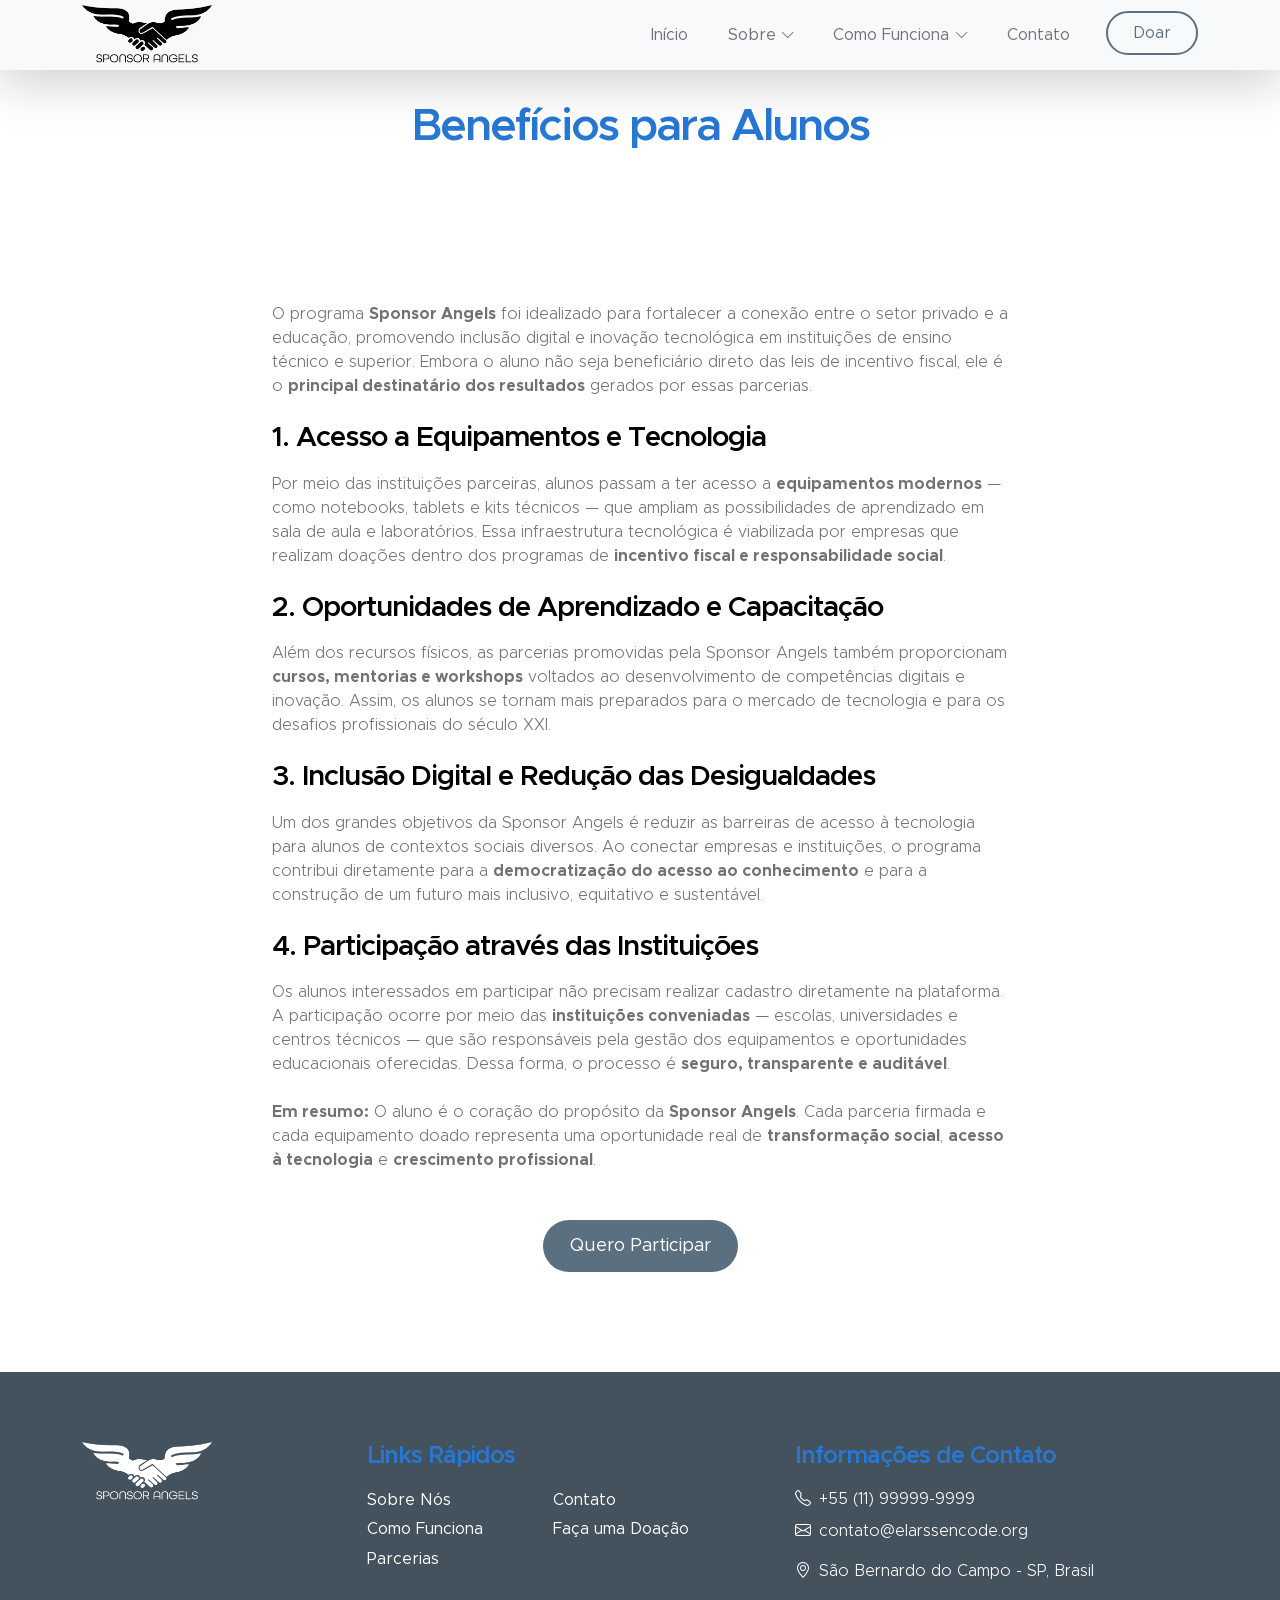
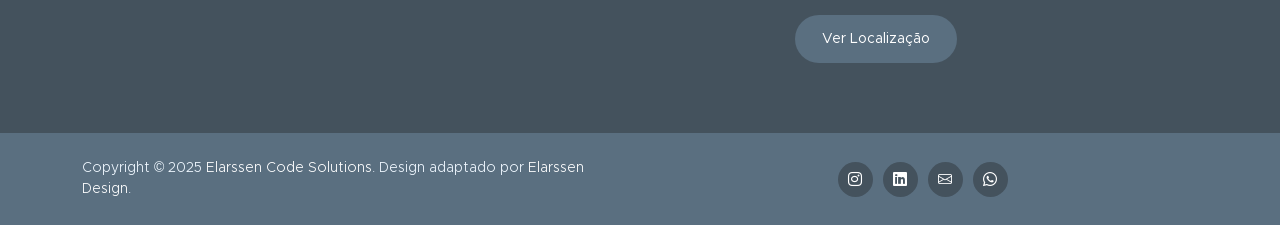
<file: alunos.html>
<!-- ========================================= -->
<!---------alunos.html — Sponsor Angels---------->
<!-- ========================================= -->
<!----------Autor: Elarssen Code Solutions------->
<!-- ========================================= -->
<!-------------------Versão: 1.0----------------->
<!-- ========================================= -->
<!DOCTYPE html>
<html lang="pt-BR">

<head>
    <meta charset="UTF-8">
    <meta name="viewport" content="width=device-width, initial-scale=1">
    <meta name="description" content="Entenda como empresas podem participar da Sponsor Angels e apoiar instituições de ensino com responsabilidade social.">
    <meta name="author" content="Sponsor Angels">
    <title>Benefícios Para Alunos | Sponsor Angels</title>
    <!-- ARQUIVOS CSS -->
    <link href="css/bootstrap.min.css" rel="stylesheet">
    <link href="css/bootstrap-icons.css" rel="stylesheet">
    <link href="css/style.css" rel="stylesheet">
    <link rel="shortcut icon" href="/images/sponsor-angels-logo-branco.png" type="image/x-icon">
</head>

<body>

    <header class="site-header">
        <nav class="navbar navbar-expand-lg bg-light shadow-lg">
            <div class="container">
                <a class="navbar-brand" href="index.html">
                    <img src="images/sponsor-angels-logo.png" class="logo img-fluid" alt="Logotipo Sponsor Angels">
                </a>

                <button class="navbar-toggler" type="button" data-bs-toggle="collapse" data-bs-target="#navbarNav"
                    aria-controls="navbarNav" aria-expanded="false" aria-label="Toggle navigation">
                    <span class="navbar-toggler-icon"></span>
                </button>

                <div class="collapse navbar-collapse" id="navbarNav">
                    <ul class="navbar-nav ms-auto">
                        <li class="nav-item">
                            <a class="nav-link click-scroll" href="index.html#top">Início</a>
                        </li>

                        <li class="nav-item dropdown">
                            <a class="nav-link click-scroll dropdown-toggle" href="index.html#section_2"
                                id="navbarLightDropdownMenuLink" role="button" data-bs-toggle="dropdown"
                                aria-expanded="false">Sobre</a>

                            <ul class="dropdown-menu dropdown-menu-light" aria-labelledby="navbarLightDropdownMenuLink">
                                <li><a class="dropdown-item" href="index.html#section_2" target="_blank">Sobre Nós</a></li>

                                <li><a class="dropdown-item" href="transparencia.html" target="_blank">Transparência</a></li>

                                <li><a class="dropdown-item" id="alunos" href="base-legal.html" target="_blank">Base Legal</a>
                            </ul>
                        </li>

                        <li class="nav-item dropdown">
                            <a class="nav-link click-scroll dropdown-toggle" href="index.html#section_5"
                                id="navbarLightDropdownMenuLink" role="button" data-bs-toggle="dropdown"
                                aria-expanded="false">Como Funciona</a>

                            <ul class="dropdown-menu dropdown-menu-light" aria-labelledby="navbarLightDropdownMenuLink">
                                <li><a class="dropdown-item" href="empresas.html" target="_blank">Para Empresas</a></li>

                                <li><a class="dropdown-item" href="instituicoes.html" target="_blank">Para Instituições</a></li>

                                <li><a class="dropdown-item" id="alunos" href="alunos.html" target="_blank">Para Alunos</a></li>
                            </ul>
                        </li>

                        <li class="nav-item">
                            <a class="nav-link click-scroll" href="index.html#section_7">Contato</a>
                        </li>

                        <li class="nav-item ms-3">
                            <a class="nav-link custom-btn custom-border-btn btn" href="login.html">Doar</a>
                        </li>
                    </ul>
                </div>
            </div>
        </nav>
    </header>

    <main>

        <section class="news-detail-header-section text-center">
            <div class="section-overlay"></div>
            <div class="container">
                <div class="row">
                    <div class="col-lg-10 col-12 text-center mx-auto">
                        <h2 class="mb-5" style="margin-top: 30px;">Benefícios para Alunos</h2>
                    </div>
                </div>
            </div>
        </section>

        <section class="news-section section-padding">
            <div class="container">
                <div class="row">

                    <div class="col-lg-8 col-12 mx-auto">
                        <div class="news-block">
                            <div class="news-block-info">

                                <div class="news-block-body mb-4">
                                    <p>O programa <strong>Sponsor Angels</strong> foi idealizado para fortalecer a
                                        conexão entre o setor privado e a educação, promovendo inclusão digital e
                                        inovação tecnológica em instituições de ensino técnico e superior. 
                                        Embora o aluno não seja beneficiário direto das leis de incentivo fiscal, 
                                        ele é o <strong>principal destinatário dos resultados</strong> gerados por essas parcerias.</p>
                                </div>

                                <div class="news-block-title mb-3">
                                    <h4>1. Acesso a Equipamentos e Tecnologia</h4>
                                </div>

                                <div class="news-block-body mb-4">
                                    <p>Por meio das instituições parceiras, alunos passam a ter acesso a
                                        <strong>equipamentos modernos</strong> — como notebooks, tablets e kits técnicos —
                                        que ampliam as possibilidades de aprendizado em sala de aula e laboratórios.
                                        Essa infraestrutura tecnológica é viabilizada por empresas que realizam doações
                                        dentro dos programas de <strong>incentivo fiscal e responsabilidade social</strong>.</p>
                                </div>

                                <div class="news-block-title mb-3">
                                    <h4>2. Oportunidades de Aprendizado e Capacitação</h4>
                                </div>

                                <div class="news-block-body mb-4">
                                    <p>Além dos recursos físicos, as parcerias promovidas pela Sponsor Angels 
                                        também proporcionam <strong>cursos, mentorias e workshops</strong> voltados ao 
                                        desenvolvimento de competências digitais e inovação. 
                                        Assim, os alunos se tornam mais preparados para o mercado de tecnologia 
                                        e para os desafios profissionais do século XXI.</p>
                                </div>

                                <div class="news-block-title mb-3">
                                    <h4>3. Inclusão Digital e Redução das Desigualdades</h4>
                                </div>

                                <div class="news-block-body mb-4">
                                    <p>Um dos grandes objetivos da Sponsor Angels é reduzir as barreiras de acesso à
                                        tecnologia para alunos de contextos sociais diversos. 
                                        Ao conectar empresas e instituições, o programa contribui diretamente para a 
                                        <strong>democratização do acesso ao conhecimento</strong> e para a construção 
                                        de um futuro mais inclusivo, equitativo e sustentável.</p>
                                </div>

                                <div class="news-block-title mb-3">
                                    <h4>4. Participação através das Instituições</h4>
                                </div>

                                <div class="news-block-body mb-4">
                                    <p>Os alunos interessados em participar não precisam realizar cadastro diretamente na plataforma. 
                                        A participação ocorre por meio das <strong>instituições conveniadas</strong> — 
                                        escolas, universidades e centros técnicos — que são responsáveis pela gestão 
                                        dos equipamentos e oportunidades educacionais oferecidas. 
                                        Dessa forma, o processo é <strong>seguro, transparente e auditável</strong>.</p>
                                </div>

                                <div class="news-block-body mb-4">
                                    <p><strong>Em resumo:</strong> O aluno é o coração do propósito da 
                                        <strong>Sponsor Angels</strong>. Cada parceria firmada e cada equipamento doado 
                                        representa uma oportunidade real de <strong>transformação social</strong>, 
                                        <strong>acesso à tecnologia</strong> e <strong>crescimento profissional</strong>.</p>
                                </div>

                                <div class="news-block-body text-center mt-5">
                                    <a href="login.html" class="custom-btn btn btn-lg">Quero Participar</a>
                                </div>

                            </div>
                        </div>
                    </div>

                </div>
            </div>
        </section>
    </main>

    <footer class="site-footer">
        <div class="container">
            <div class="row">

                <div class="col-lg-3 col-12 mb-4">
                    <img src="images/sponsor-angels-logo-branco.png" class="logo img-fluid"
                        alt="Logo Plataforma Tech Solidária">
                </div>

                <div class="col-lg-4 col-md-6 col-12 mb-4">
                    <h5 class="site-footer-title mb-3">Links Rápidos</h5>
                    <ul class="footer-menu">
                        <li class="footer-menu-item"><a href="#section_2" class="footer-menu-link">Sobre Nós</a></li>
                        <li class="footer-menu-item"><a href="#section_3" class="footer-menu-link">Como Funciona</a>
                        </li>
                        <li class="footer-menu-item"><a href="#section_4" class="footer-menu-link">Parcerias</a></li>
                        <li class="footer-menu-item"><a href="#section_6" class="footer-menu-link">Contato</a></li>
                        <li class="footer-menu-item"><a href="donate.html" class="footer-menu-link">Faça uma Doação</a>
                        </li>
                    </ul>
                </div>

                <div class="col-lg-4 col-md-6 col-12 mx-auto">
                    <h5 class="site-footer-title mb-3">Informações de Contato</h5>
                    <p class="text-white d-flex mb-2">
                        <i class="bi-telephone me-2"></i>
                        <a href="tel:+5511999999999" class="site-footer-link">+55 (11) 99999-9999</a>
                    </p>
                    <p class="text-white d-flex">
                        <i class="bi-envelope me-2"></i>
                        <a href="mailto:contato@elarssencode.org" class="site-footer-link">contato@elarssencode.org</a>
                    </p>
                    <p class="text-white d-flex mt-3">
                        <i class="bi-geo-alt me-2"></i> São Bernardo do Campo - SP, Brasil
                    </p>
                    <a href="https://maps.google.com" target="_blank" class="custom-btn btn mt-3">Ver Localização</a>
                </div>

            </div>
        </div>

        <div class="site-footer-bottom">
            <div class="container">
                <div class="row">
                    <div class="col-lg-6 col-md-7 col-12">
                        <p class="copyright-text mb-0">
                            Copyright © 2025 <a href="#">Elarssen Code Solutions</a>.
                            Design adaptado por <a href="#" target="_blank">Elarssen Design</a>.
                        </p>
                    </div>
                    <div class="col-lg-6 col-md-5 col-12 d-flex justify-content-center align-items-center mx-auto">
                        <ul class="social-icon">
                            <li class="social-icon-item"><a href="#" class="social-icon-link bi-instagram"
                                    title="Instagram"></a></li>
                            <li class="social-icon-item"><a href="#" class="social-icon-link bi-linkedin"
                                    title="LinkedIn"></a></li>
                            <li class="social-icon-item"><a href="#" class="social-icon-link bi-envelope"
                                    title="E-mail"></a></li>
                            <li class="social-icon-item"><a href="#" class="social-icon-link bi-whatsapp"
                                    title="WhatsApp"></a></li>
                        </ul>
                    </div>
                </div>
            </div>
        </div>
    </footer>

    <!-- ARQUIVOS JAVASCRIPT -->
    <script src="js/jquery.min.js"></script>
    <script src="js/bootstrap.min.js"></script>
    <script src="js/jquery.sticky.js"></script>
    <script src="js/counter.js"></script>
    <script src="js/custom.js"></script>

</body>

</html>
</file>
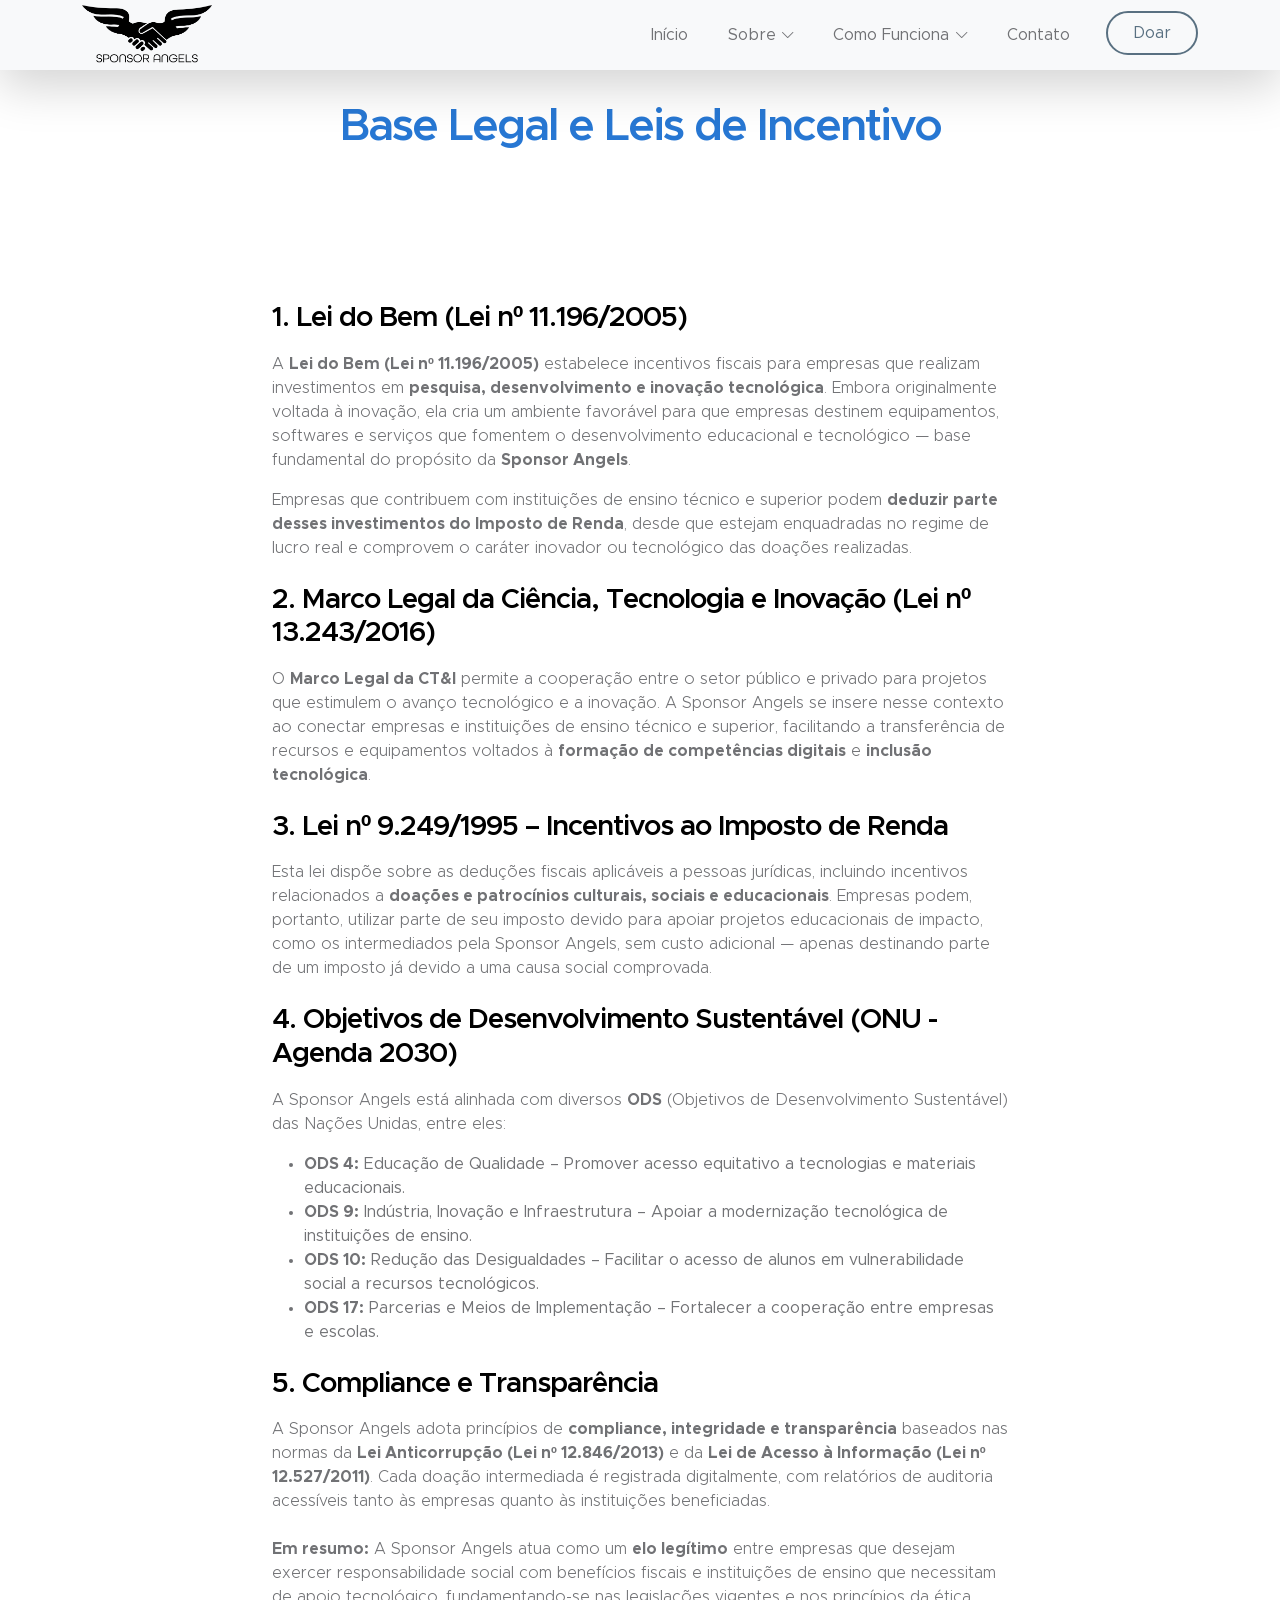
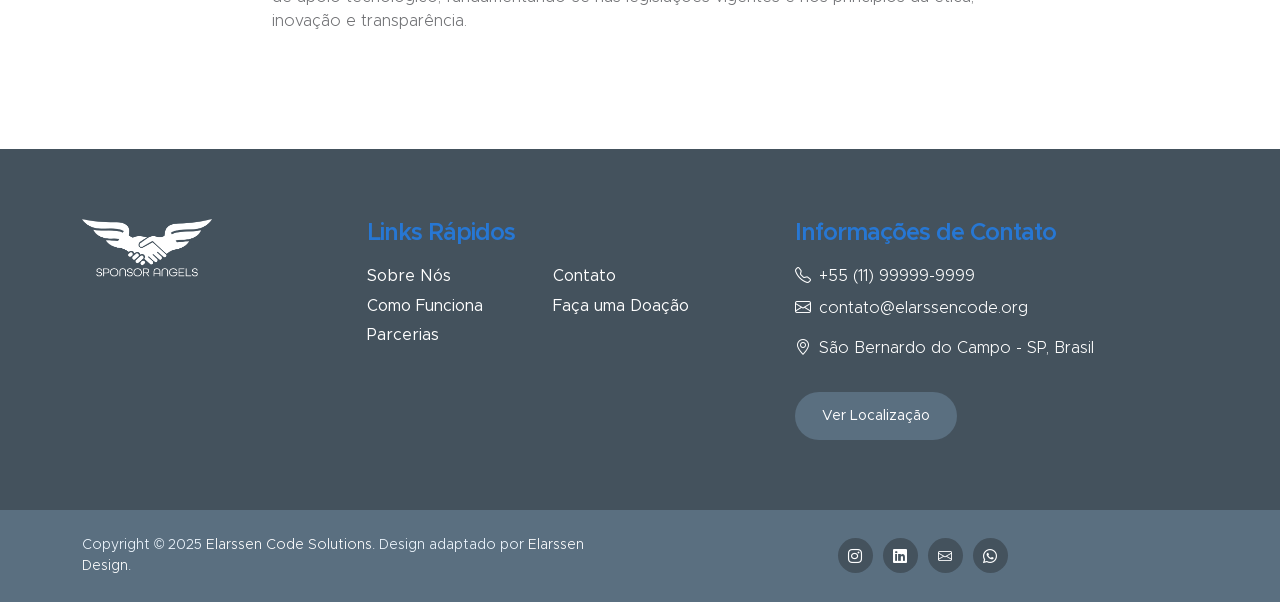
<file: base-legal.html>
<!-- ========================================= -->
<!-------base-legal.html — Sponsor Angels-------->
<!-- ========================================= -->
<!----------Autor: Elarssen Code Solutions------->
<!-- ========================================= -->
<!-------------------Versão: 1.0----------------->
<!-- ========================================= -->
<!DOCTYPE html>
<html lang="pt-BR">

<head>
    <meta charset="UTF-8">
    <meta name="viewport" content="width=device-width, initial-scale=1">
    <meta name="description" content="Base legal e leis que fundamentam o funcionamento da plataforma Sponsor Angels.">
    <meta name="author" content="Sponsor Angels">
    <title>Base Legal | Sponsor Angels</title>
    <!-- ARQUIVOS CSS -->
    <link href="css/bootstrap.min.css" rel="stylesheet">
    <link href="css/bootstrap-icons.css" rel="stylesheet">
    <link href="css/style.css" rel="stylesheet">
    <link rel="shortcut icon" href="/images/sponsor-angels-logo-branco.png" type="image/x-icon">
</head>

<body>

    <header class="site-header">
        <nav class="navbar navbar-expand-lg bg-light shadow-lg">
            <div class="container">
                <a class="navbar-brand" href="index.html">
                    <img src="images/sponsor-angels-logo.png" class="logo img-fluid" alt="Logotipo Sponsor Angels">
                </a>

                <button class="navbar-toggler" type="button" data-bs-toggle="collapse" data-bs-target="#navbarNav"
                    aria-controls="navbarNav" aria-expanded="false" aria-label="Toggle navigation">
                    <span class="navbar-toggler-icon"></span>
                </button>

                <div class="collapse navbar-collapse" id="navbarNav">
                    <ul class="navbar-nav ms-auto">
                        <li class="nav-item"><a class="nav-link click-scroll" href="index.html#top">Início</a></li>

                        <li class="nav-item dropdown">
                            <a class="nav-link click-scroll dropdown-toggle" href="index.html#section_2"
                                id="navbarLightDropdownMenuLink" role="button" data-bs-toggle="dropdown"
                                aria-expanded="false">Sobre</a>

                            <ul class="dropdown-menu dropdown-menu-light" aria-labelledby="navbarLightDropdownMenuLink">
                                <li><a class="dropdown-item" href="index.html#section_2" target="_blank">Sobre Nós</a></li>

                                <li><a class="dropdown-item" href="transparencia.html" target="_blank">Transparência</a></li>

                                <li><a class="dropdown-item" id="alunos" href="base-legal.html" target="_blank">Base Legal</a>
                            </ul>
                        </li>

                        <li class="nav-item dropdown">
                            <a class="nav-link click-scroll dropdown-toggle" href="index.html#section_5" id="navbarLightDropdownMenuLink"
                                role="button" data-bs-toggle="dropdown" aria-expanded="false">Como Funciona</a>
                            <ul class="dropdown-menu dropdown-menu-light" aria-labelledby="navbarLightDropdownMenuLink">
                                <li><a class="dropdown-item" href="empresas.html" target="_blank">Para Empresas</a></li>
                                <li><a class="dropdown-item" href="instituicoes.html" target="_blank">Para Instituições</a></li>
                                <li><a class="dropdown-item" href="alunos.html" id="alunos" target="_blank">Para Alunos</a></li>
                            </ul>

                        </li>
                        <li class="nav-item"><a class="nav-link click-scroll" href="index.html#section_7">Contato</a></li>
                        <li class="nav-item ms-3">
                            <a class="nav-link custom-btn custom-border-btn btn" href="login.html">Doar</a>
                        </li>
                    </ul>
                </div>
            </div>
        </nav>
    </header>

    <main>

        <section class="news-detail-header-section text-center">
            <div class="section-overlay"></div>
            <div class="container">
                <div class="row">
                    <div class="col-lg-10 col-12 text-center mx-auto">
                        <h2 class="mb-5" style="margin-top: 30px;">Base Legal e Leis de Incentivo</h2>
                    </div>
                </div>
            </div>
        </section>

        <section class="news-section section-padding">
            <div class="container">
                <div class="row">

                    <div class="col-lg-8 col-12 mx-auto">
                        <div class="news-block">
                            <div class="news-block-info">

                                <div class="news-block-title mb-3">
                                    <h4>1. Lei do Bem (Lei nº 11.196/2005)</h4>
                                </div>

                                <div class="news-block-body mb-4">
                                    <p>A <strong><a
                                        href="https://www.gov.br/mcti/pt-br/acompanhe-o-mcti/lei-do-bem/paginas/o-que-e-a-lei-do-bem">Lei
                                        do Bem (Lei nº 11.196/2005)</a></strong> estabelece incentivos fiscais para empresas que
                                        realizam investimentos em <strong>pesquisa, desenvolvimento e inovação
                                            tecnológica</strong>.
                                        Embora originalmente voltada à inovação, ela cria um ambiente favorável para que
                                        empresas destinem equipamentos, softwares e serviços que fomentem o
                                        desenvolvimento educacional e tecnológico — base fundamental do propósito da
                                        <strong>Sponsor Angels</strong>.</p>
                                    <p>Empresas que contribuem com instituições de ensino técnico e superior podem
                                        <strong>deduzir parte desses investimentos do Imposto de Renda</strong>, desde
                                        que estejam enquadradas no regime de lucro real e comprovem o caráter inovador
                                        ou tecnológico das doações realizadas.</p>
                                </div>

                                <div class="news-block-title mb-3">
                                    <h4>2. Marco Legal da Ciência, Tecnologia e Inovação (Lei nº 13.243/2016)</h4>
                                </div>

                                <div class="news-block-body mb-4">
                                    <p>O <strong><a href="https://www.planalto.gov.br/ccivil_03/_ato2015-2018/2016/lei/l13243.htm">Marco Legal da CT&I</a></strong> permite a cooperação entre o setor público
                                        e privado para projetos que estimulem o avanço tecnológico e a inovação.
                                        A Sponsor Angels se insere nesse contexto ao conectar empresas e instituições de
                                        ensino técnico e superior, facilitando a transferência de recursos e
                                        equipamentos voltados à <strong>formação de competências digitais</strong> e
                                        <strong>inclusão tecnológica</strong>.</p>
                                </div>

                                <div class="news-block-title mb-3">
                                    <h4>3. Lei nº 9.249/1995 – Incentivos ao Imposto de Renda</h4>
                                </div>

                                <div class="news-block-body mb-4">
                                    <p>Esta lei dispõe sobre as deduções fiscais aplicáveis a pessoas jurídicas,
                                        incluindo incentivos relacionados a <strong>doações e patrocínios culturais,
                                            sociais e educacionais</strong>.
                                        Empresas podem, portanto, utilizar parte de seu imposto devido para apoiar
                                        projetos educacionais de impacto, como os intermediados pela Sponsor Angels, sem
                                        custo adicional — apenas destinando parte de um imposto já devido a uma causa
                                        social comprovada.</p>
                                </div>

                                <div class="news-block-title mb-3">
                                    <h4>4. Objetivos de Desenvolvimento Sustentável (ONU - Agenda 2030)</h4>
                                </div>

                                <div class="news-block-body mb-4">
                                    <p>A Sponsor Angels está alinhada com diversos <strong>ODS</strong> (Objetivos de
                                        Desenvolvimento Sustentável) das Nações Unidas, entre eles:</p>
                                    <ul>
                                        <li><strong>ODS 4:</strong> Educação de Qualidade – Promover acesso equitativo a
                                            tecnologias e materiais educacionais.</li>
                                        <li><strong>ODS 9:</strong> Indústria, Inovação e Infraestrutura – Apoiar a
                                            modernização tecnológica de instituições de ensino.</li>
                                        <li><strong>ODS 10:</strong> Redução das Desigualdades – Facilitar o acesso de
                                            alunos em vulnerabilidade social a recursos tecnológicos.</li>
                                        <li><strong>ODS 17:</strong> Parcerias e Meios de Implementação – Fortalecer a
                                            cooperação entre empresas e escolas.</li>
                                    </ul>
                                </div>

                                <div class="news-block-title mb-3">
                                    <h4>5. Compliance e Transparência</h4>
                                </div>

                                <div class="news-block-body mb-4">
                                    <p>A Sponsor Angels adota princípios de <strong>compliance, integridade e
                                            transparência</strong> baseados nas normas da <strong><a href="https://www.gov.br/corregedorias/pt-br/assuntos/painel-de-responsabilizacao/responsabilizacao-entes-privados/lei-anticorrupcao-1">Lei Anticorrupção (Lei
                                            nº 12.846/2013)</a></strong> e da <strong><a href="https://www.planalto.gov.br/ccivil_03/_ato2011-2014/2011/lei/l12527.htm#:~:text=Art.%201%C2%BA%20Esta%20Lei%20disp%C3%B5e,art.%20216%20da%20Constitui%C3%A7%C3%A3o%20Federal.">Lei de Acesso à Informação (Lei nº
                                            12.527/2011)</a></strong>.
                                        Cada doação intermediada é registrada digitalmente, com relatórios de auditoria
                                        acessíveis tanto às empresas quanto às instituições beneficiadas.</p>
                                </div>

                                <div class="news-block-body">
                                    <p><strong>Em resumo:</strong> A Sponsor Angels atua como um <strong>elo
                                            legítimo</strong> entre empresas que desejam exercer responsabilidade social
                                        com benefícios fiscais e instituições de ensino que necessitam de apoio
                                        tecnológico, fundamentando-se nas legislações vigentes e nos princípios da
                                        ética, inovação e transparência.</p>
                                </div>

                            </div>
                        </div>
                    </div>

                </div>
            </div>
        </section>
    </main>

    <footer class="site-footer">
        <div class="container">
            <div class="row">

                <div class="col-lg-3 col-12 mb-4">
                    <img src="images/sponsor-angels-logo-branco.png" class="logo img-fluid"
                        alt="Logo Plataforma Tech Solidária">
                </div>

                <div class="col-lg-4 col-md-6 col-12 mb-4">
                    <h5 class="site-footer-title mb-3">Links Rápidos</h5>
                    <ul class="footer-menu">
                        <li class="footer-menu-item"><a href="#section_2" class="footer-menu-link">Sobre Nós</a></li>
                        <li class="footer-menu-item"><a href="#section_3" class="footer-menu-link">Como Funciona</a>
                        </li>
                        <li class="footer-menu-item"><a href="#section_4" class="footer-menu-link">Parcerias</a></li>
                        <li class="footer-menu-item"><a href="#section_6" class="footer-menu-link">Contato</a></li>
                        <li class="footer-menu-item"><a href="donate.html" class="footer-menu-link">Faça uma Doação</a>
                        </li>
                    </ul>
                </div>

                <div class="col-lg-4 col-md-6 col-12 mx-auto">
                    <h5 class="site-footer-title mb-3">Informações de Contato</h5>
                    <p class="text-white d-flex mb-2">
                        <i class="bi-telephone me-2"></i>
                        <a href="tel:+5511999999999" class="site-footer-link">+55 (11) 99999-9999</a>
                    </p>
                    <p class="text-white d-flex">
                        <i class="bi-envelope me-2"></i>
                        <a href="mailto:contato@elarssencode.org" class="site-footer-link">contato@elarssencode.org</a>
                    </p>
                    <p class="text-white d-flex mt-3">
                        <i class="bi-geo-alt me-2"></i> São Bernardo do Campo - SP, Brasil
                    </p>
                    <a href="https://maps.google.com" target="_blank" class="custom-btn btn mt-3">Ver Localização</a>
                </div>

            </div>
        </div>

        <div class="site-footer-bottom">
            <div class="container">
                <div class="row">
                    <div class="col-lg-6 col-md-7 col-12">
                        <p class="copyright-text mb-0">
                            Copyright © 2025 <a href="#">Elarssen Code Solutions</a>.
                            Design adaptado por <a href="#" target="_blank">Elarssen Design</a>.
                        </p>
                    </div>
                    <div class="col-lg-6 col-md-5 col-12 d-flex justify-content-center align-items-center mx-auto">
                        <ul class="social-icon">
                            <li class="social-icon-item"><a href="#" class="social-icon-link bi-instagram"
                                    title="Instagram"></a></li>
                            <li class="social-icon-item"><a href="#" class="social-icon-link bi-linkedin"
                                    title="LinkedIn"></a></li>
                            <li class="social-icon-item"><a href="#" class="social-icon-link bi-envelope"
                                    title="E-mail"></a></li>
                            <li class="social-icon-item"><a href="#" class="social-icon-link bi-whatsapp"
                                    title="WhatsApp"></a></li>
                        </ul>
                    </div>
                </div>
            </div>
        </div>
    </footer>

    <!-- ARQUIVOS JAVASCRIPT -->
    <script src="js/jquery.min.js"></script>
    <script src="js/bootstrap.min.js"></script>
    <script src="js/jquery.sticky.js"></script>
    <script src="js/counter.js"></script>
    <script src="js/custom.js"></script>

</body>

</html>
</file>
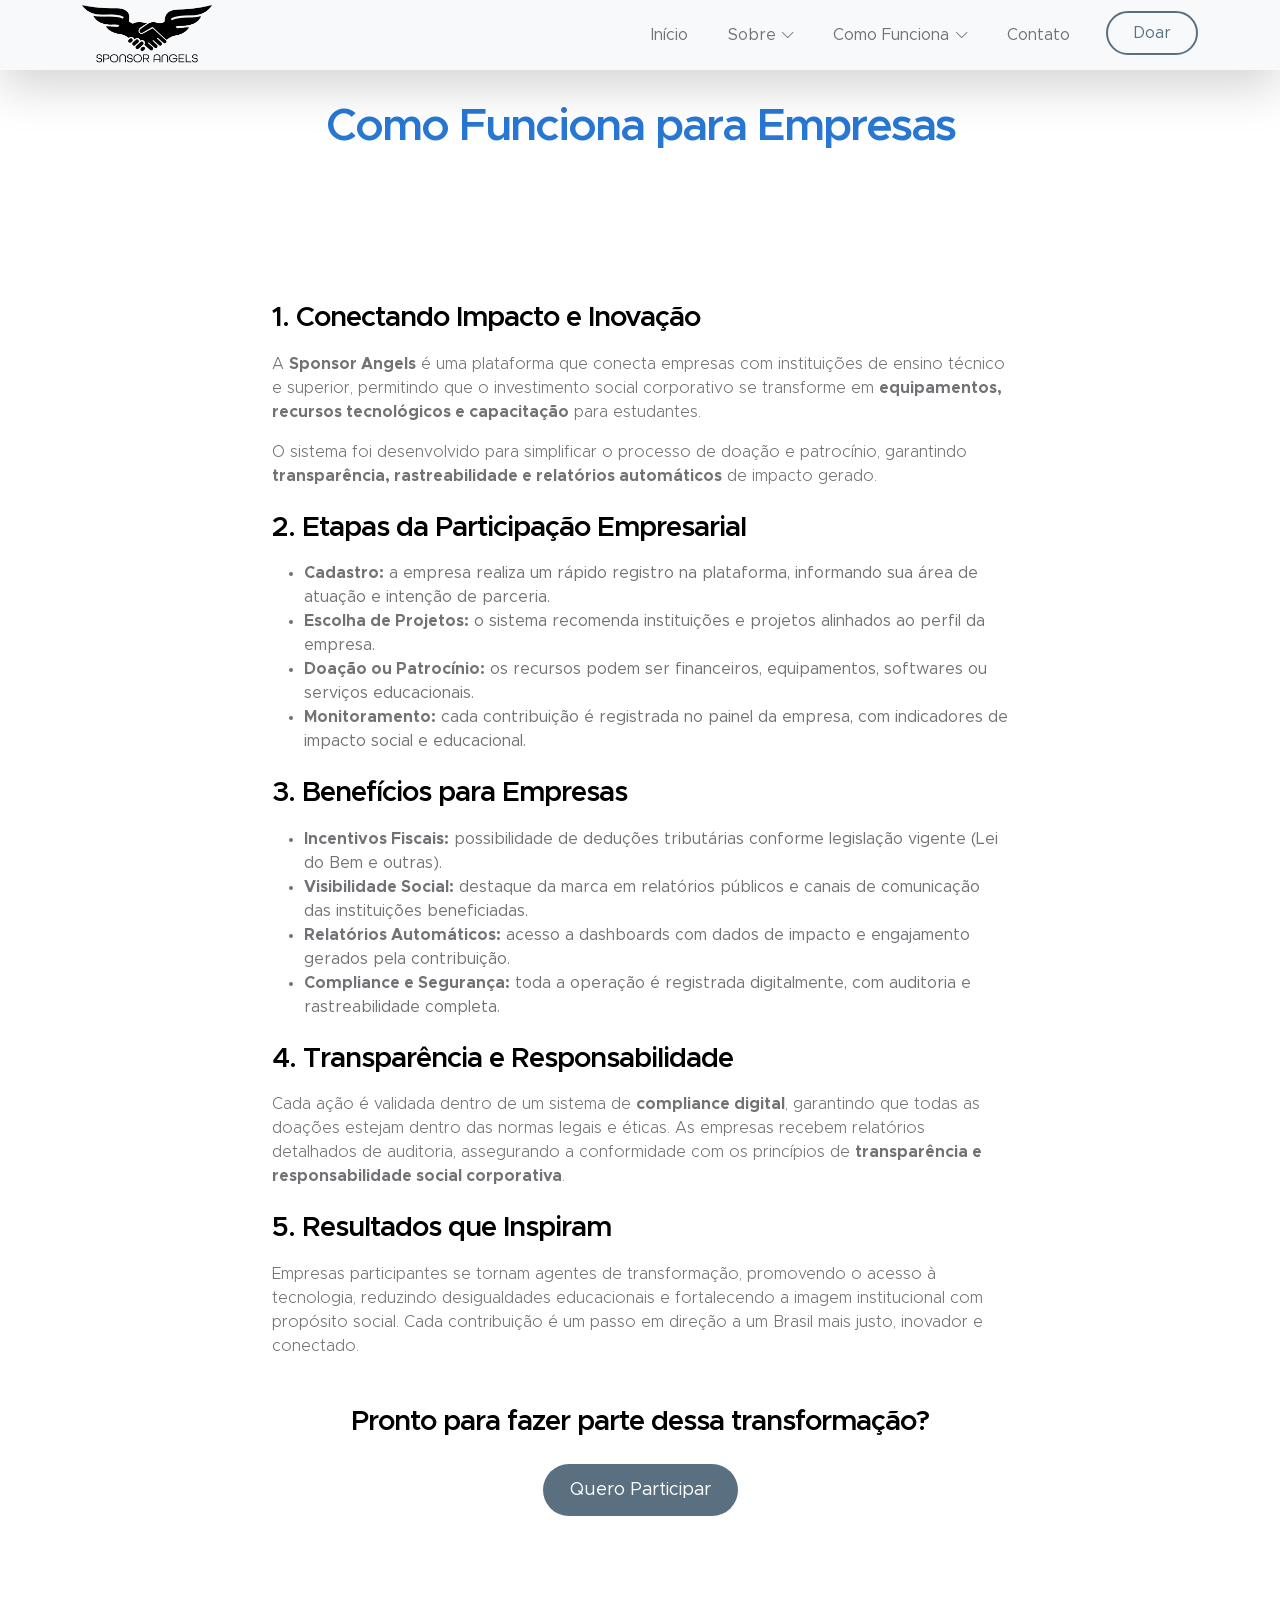
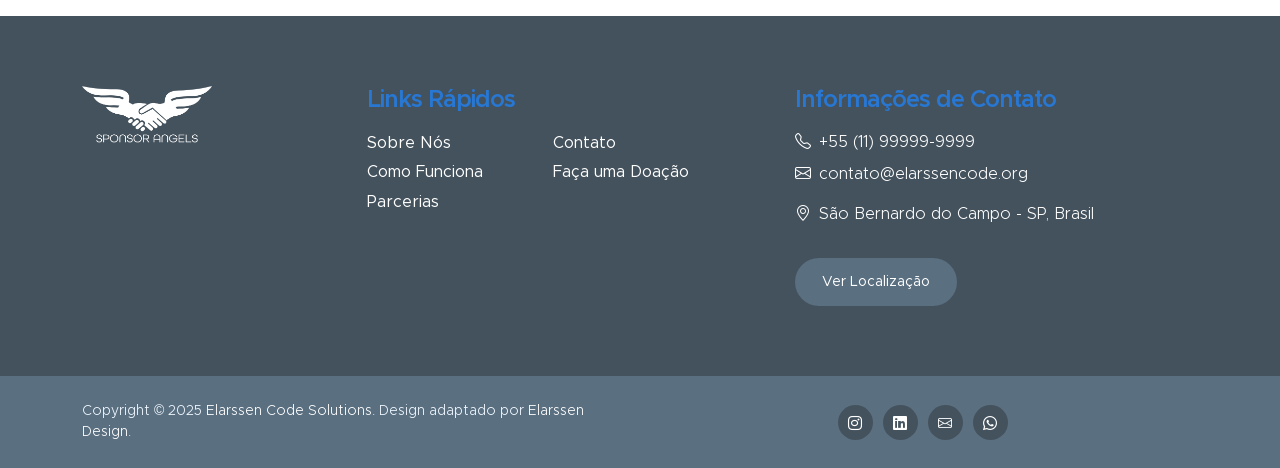
<file: empresas.html>
<!-- ========================================= -->
<!--------empresas.html — Sponsor Angels--------->
<!-- ========================================= -->
<!----------Autor: Elarssen Code Solutions------->
<!-- ========================================= -->
<!-------------------Versão: 1.0----------------->
<!-- ========================================= -->
<!DOCTYPE html>
<html lang="pt-BR">

<head>
    <meta charset="UTF-8">
    <meta name="viewport" content="width=device-width, initial-scale=1">
    <meta name="description" content="Entenda como empresas podem participar da Sponsor Angels e apoiar instituições de ensino com responsabilidade social.">
    <meta name="author" content="Sponsor Angels">
    <title>Como Funciona para Empresas | Sponsor Angels</title>
    <!-- ARQUIVOS CSS -->
    <link href="css/bootstrap.min.css" rel="stylesheet">
    <link href="css/bootstrap-icons.css" rel="stylesheet">
    <link href="css/style.css" rel="stylesheet">
    <link rel="shortcut icon" href="/images/sponsor-angels-logo-branco.png" type="image/x-icon">
</head>

<body>

    <header class="site-header">
        <nav class="navbar navbar-expand-lg bg-light shadow-lg">
            <div class="container">
                <a class="navbar-brand" href="index.html">
                    <img src="images/sponsor-angels-logo.png" class="logo img-fluid" alt="Logotipo Sponsor Angels">
                </a>

                <button class="navbar-toggler" type="button" data-bs-toggle="collapse" data-bs-target="#navbarNav"
                    aria-controls="navbarNav" aria-expanded="false" aria-label="Toggle navigation">
                    <span class="navbar-toggler-icon"></span>
                </button>

                <div class="collapse navbar-collapse" id="navbarNav">
                    <ul class="navbar-nav ms-auto">
                        <li class="nav-item"><a class="nav-link click-scroll" href="index.html#top">Início</a></li>
                        <li class="nav-item dropdown">
                            <a class="nav-link click-scroll dropdown-toggle" href="index.html#section_2"
                                id="navbarLightDropdownMenuLink" role="button" data-bs-toggle="dropdown"
                                aria-expanded="false">Sobre</a>

                            <ul class="dropdown-menu dropdown-menu-light" aria-labelledby="navbarLightDropdownMenuLink">
                                <li><a class="dropdown-item" href="index.html#section_2" target="_blank">Sobre Nós</a></li>

                                <li><a class="dropdown-item" href="transparencia.html" target="_blank">Transparência</a></li>

                                <li><a class="dropdown-item" id="alunos" href="base-legal.html" target="_blank">Base Legal</a>
                            </ul>
                        </li>
                        <li class="nav-item dropdown">
                            <a class="nav-link click-scroll dropdown-toggle" href="index.html#section_5" id="navbarLightDropdownMenuLink"
                                role="button" data-bs-toggle="dropdown" aria-expanded="false">Como Funciona</a>
                            <ul class="dropdown-menu dropdown-menu-light" aria-labelledby="navbarLightDropdownMenuLink">
                                <li><a class="dropdown-item" href="empresas.html" target="_blank">Para Empresas</a></li>
                                <li><a class="dropdown-item" href="instituicoes.html" target="_blank">Para Instituições</a></li>
                                <li><a class="dropdown-item" href="alunos.html" id="alunos" target="_blank">Para Alunos</a></li>
                            </ul>
                        </li>
                        <li class="nav-item"><a class="nav-link click-scroll" href="index.html#section_7">Contato</a></li>
                        <li class="nav-item ms-3">
                            <a class="nav-link custom-btn custom-border-btn btn" href="login.html">Doar</a>
                        </li>
                    </ul>
                </div>
            </div>
        </nav>
    </header>

    <main>

        <section class="news-detail-header-section text-center">
            <div class="section-overlay"></div>
            <div class="container">
                <div class="row">
                    <div class="col-lg-10 col-12 text-center mx-auto">
                        <h2 class="mb-5" style="margin-top: 30px;">Como Funciona para Empresas</h2>
                    </div>
                </div>
            </div>
        </section>

        <section class="news-section section-padding">
            <div class="container">
                <div class="row">

                    <div class="col-lg-8 col-12 mx-auto">
                        <div class="news-block">
                            <div class="news-block-info">

                                <div class="news-block-title mb-3">
                                    <h4>1. Conectando Impacto e Inovação</h4>
                                </div>
                                <div class="news-block-body mb-4">
                                    <p>A <strong>Sponsor Angels</strong> é uma plataforma que conecta empresas com instituições de ensino técnico e superior, permitindo que o investimento social corporativo se transforme em <strong>equipamentos, recursos tecnológicos e capacitação</strong> para estudantes.</p>
                                    <p>O sistema foi desenvolvido para simplificar o processo de doação e patrocínio, garantindo <strong>transparência, rastreabilidade e relatórios automáticos</strong> de impacto gerado.</p>
                                </div>

                                <div class="news-block-title mb-3">
                                    <h4>2. Etapas da Participação Empresarial</h4>
                                </div>
                                <div class="news-block-body mb-4">
                                    <ul>
                                        <li><strong>Cadastro:</strong> a empresa realiza um rápido registro na plataforma, informando sua área de atuação e intenção de parceria.</li>
                                        <li><strong>Escolha de Projetos:</strong> o sistema recomenda instituições e projetos alinhados ao perfil da empresa.</li>
                                        <li><strong>Doação ou Patrocínio:</strong> os recursos podem ser financeiros, equipamentos, softwares ou serviços educacionais.</li>
                                        <li><strong>Monitoramento:</strong> cada contribuição é registrada no painel da empresa, com indicadores de impacto social e educacional.</li>
                                    </ul>
                                </div>

                                <div class="news-block-title mb-3">
                                    <h4>3. Benefícios para Empresas</h4>
                                </div>
                                <div class="news-block-body mb-4">
                                    <ul>
                                        <li><strong>Incentivos Fiscais:</strong> possibilidade de deduções tributárias conforme legislação vigente (Lei do Bem e outras).</li>
                                        <li><strong>Visibilidade Social:</strong> destaque da marca em relatórios públicos e canais de comunicação das instituições beneficiadas.</li>
                                        <li><strong>Relatórios Automáticos:</strong> acesso a dashboards com dados de impacto e engajamento gerados pela contribuição.</li>
                                        <li><strong>Compliance e Segurança:</strong> toda a operação é registrada digitalmente, com auditoria e rastreabilidade completa.</li>
                                    </ul>
                                </div>

                                <div class="news-block-title mb-3">
                                    <h4>4. Transparência e Responsabilidade</h4>
                                </div>
                                <div class="news-block-body mb-4">
                                    <p>Cada ação é validada dentro de um sistema de <strong>compliance digital</strong>, garantindo que todas as doações estejam dentro das normas legais e éticas.  
                                    As empresas recebem relatórios detalhados de auditoria, assegurando a conformidade com os princípios de <strong>transparência e responsabilidade social corporativa</strong>.</p>
                                </div>

                                <div class="news-block-title mb-3">
                                    <h4>5. Resultados que Inspiram</h4>
                                </div>
                                <div class="news-block-body mb-4">
                                    <p>Empresas participantes se tornam agentes de transformação, promovendo o acesso à tecnologia, reduzindo desigualdades educacionais e fortalecendo a imagem institucional com propósito social.  
                                    Cada contribuição é um passo em direção a um Brasil mais justo, inovador e conectado.</p>
                                </div>

                                <div class="news-block-body text-center mt-5">
                                    <h4 class="mb-4">Pronto para fazer parte dessa transformação?</h4>
                                    <a href="login.html" class="custom-btn btn btn-lg">Quero Participar</a>
                                </div>

                            </div>
                        </div>
                    </div>

                </div>
            </div>
        </section>
    </main>

    <footer class="site-footer">
        <div class="container">
            <div class="row">

                <div class="col-lg-3 col-12 mb-4">
                    <img src="images/sponsor-angels-logo-branco.png" class="logo img-fluid"
                        alt="Logo Plataforma Tech Solidária">
                </div>

                <div class="col-lg-4 col-md-6 col-12 mb-4">
                    <h5 class="site-footer-title mb-3">Links Rápidos</h5>
                    <ul class="footer-menu">
                        <li class="footer-menu-item"><a href="#section_2" class="footer-menu-link">Sobre Nós</a></li>
                        <li class="footer-menu-item"><a href="#section_3" class="footer-menu-link">Como Funciona</a></li>
                        <li class="footer-menu-item"><a href="#section_4" class="footer-menu-link">Parcerias</a></li>
                        <li class="footer-menu-item"><a href="#section_6" class="footer-menu-link">Contato</a></li>
                        <li class="footer-menu-item"><a href="donate.html" class="footer-menu-link">Faça uma Doação</a></li>
                    </ul>
                </div>

                <div class="col-lg-4 col-md-6 col-12 mx-auto">
                    <h5 class="site-footer-title mb-3">Informações de Contato</h5>
                    <p class="text-white d-flex mb-2">
                        <i class="bi-telephone me-2"></i>
                        <a href="tel:+5511999999999" class="site-footer-link">+55 (11) 99999-9999</a>
                    </p>
                    <p class="text-white d-flex">
                        <i class="bi-envelope me-2"></i>
                        <a href="mailto:contato@elarssencode.org" class="site-footer-link">contato@elarssencode.org</a>
                    </p>
                    <p class="text-white d-flex mt-3">
                        <i class="bi-geo-alt me-2"></i> São Bernardo do Campo - SP, Brasil
                    </p>
                    <a href="https://maps.google.com" target="_blank" class="custom-btn btn mt-3">Ver Localização</a>
                </div>

            </div>
        </div>

        <div class="site-footer-bottom">
            <div class="container">
                <div class="row">
                    <div class="col-lg-6 col-md-7 col-12">
                        <p class="copyright-text mb-0">
                            Copyright © 2025 <a href="#">Elarssen Code Solutions</a>.
                            Design adaptado por <a href="#" target="_blank">Elarssen Design</a>.
                        </p>
                    </div>
                    <div class="col-lg-6 col-md-5 col-12 d-flex justify-content-center align-items-center mx-auto">
                        <ul class="social-icon">
                            <li class="social-icon-item"><a href="#" class="social-icon-link bi-instagram"
                                    title="Instagram"></a></li>
                            <li class="social-icon-item"><a href="#" class="social-icon-link bi-linkedin"
                                    title="LinkedIn"></a></li>
                            <li class="social-icon-item"><a href="#" class="social-icon-link bi-envelope"
                                    title="E-mail"></a></li>
                            <li class="social-icon-item"><a href="#" class="social-icon-link bi-whatsapp"
                                    title="WhatsApp"></a></li>
                        </ul>
                    </div>
                </div>
            </div>
        </div>
    </footer>

    <!-- ARQUIVOS JAVASCRIPT -->
    <script src="js/jquery.min.js"></script>
    <script src="js/bootstrap.min.js"></script>
    <script src="js/jquery.sticky.js"></script>
    <script src="js/counter.js"></script>
    <script src="js/custom.js"></script>

</body>

</html>
</file>
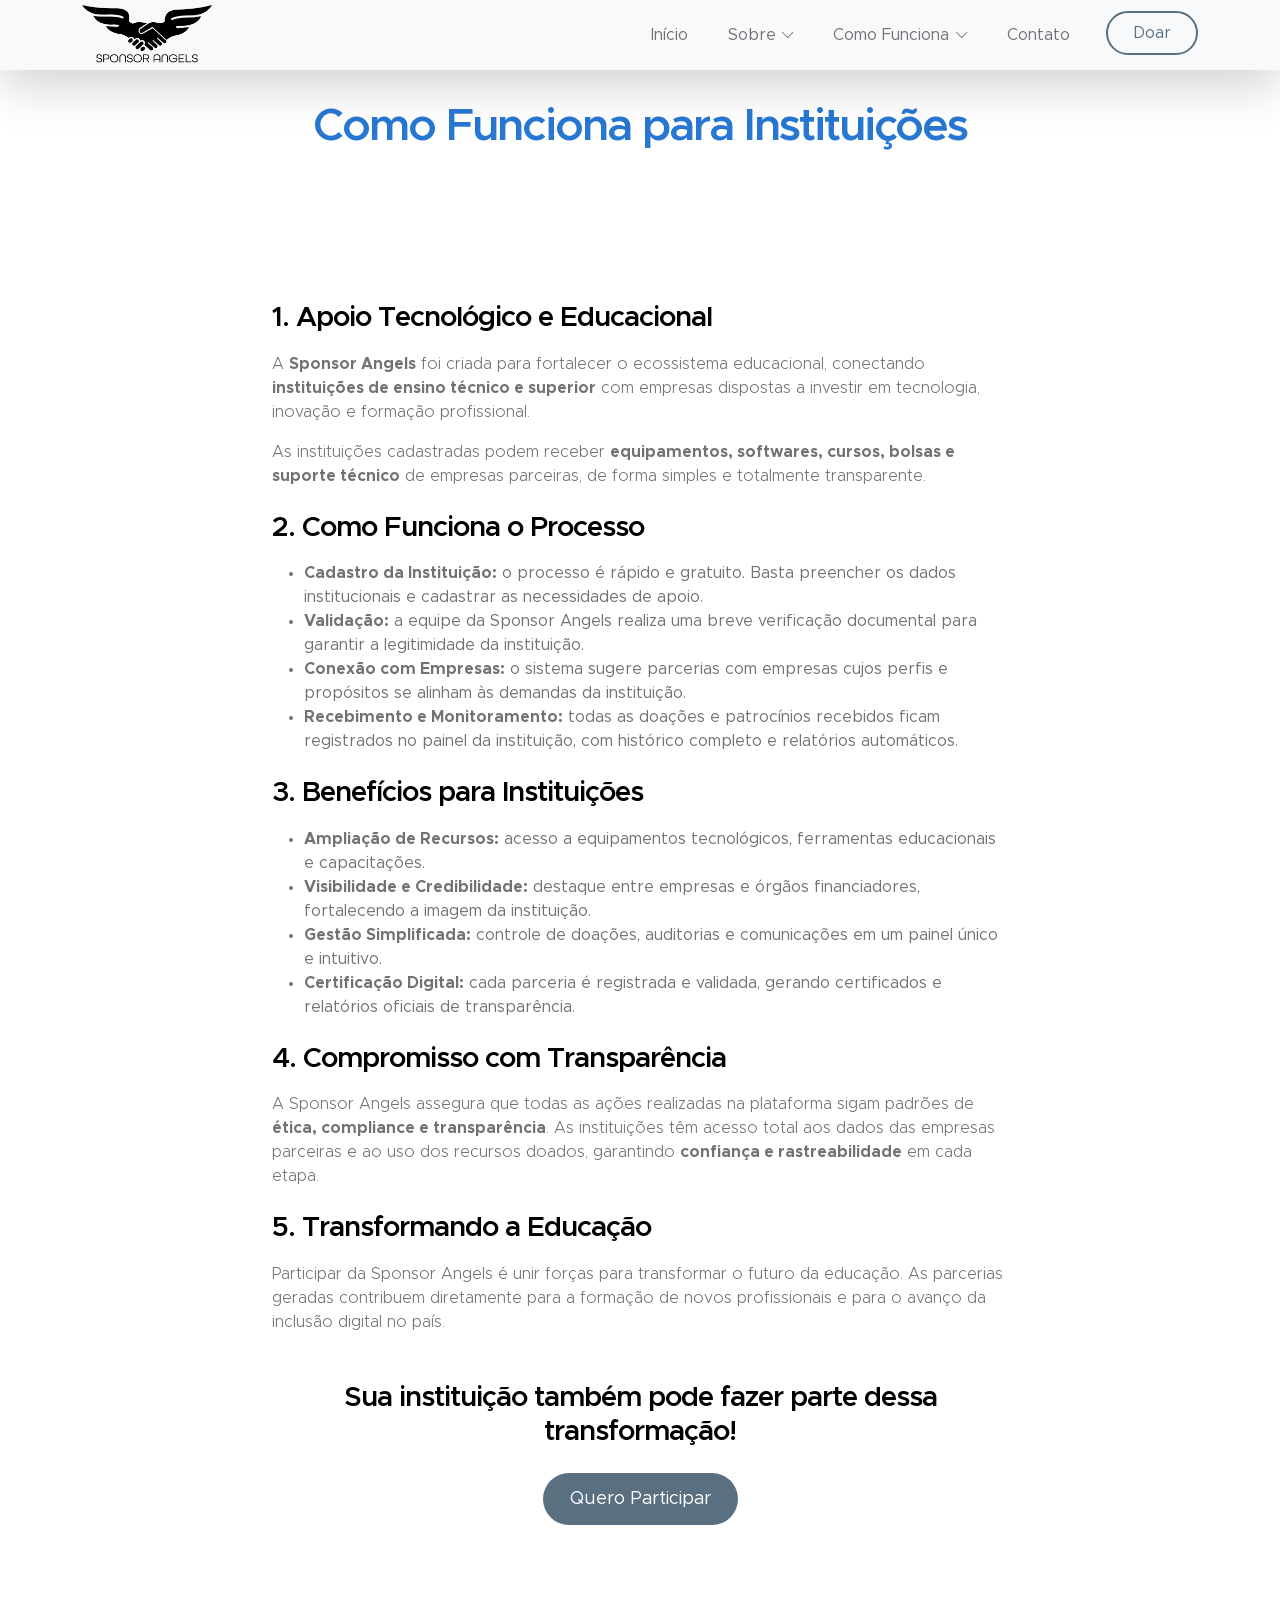
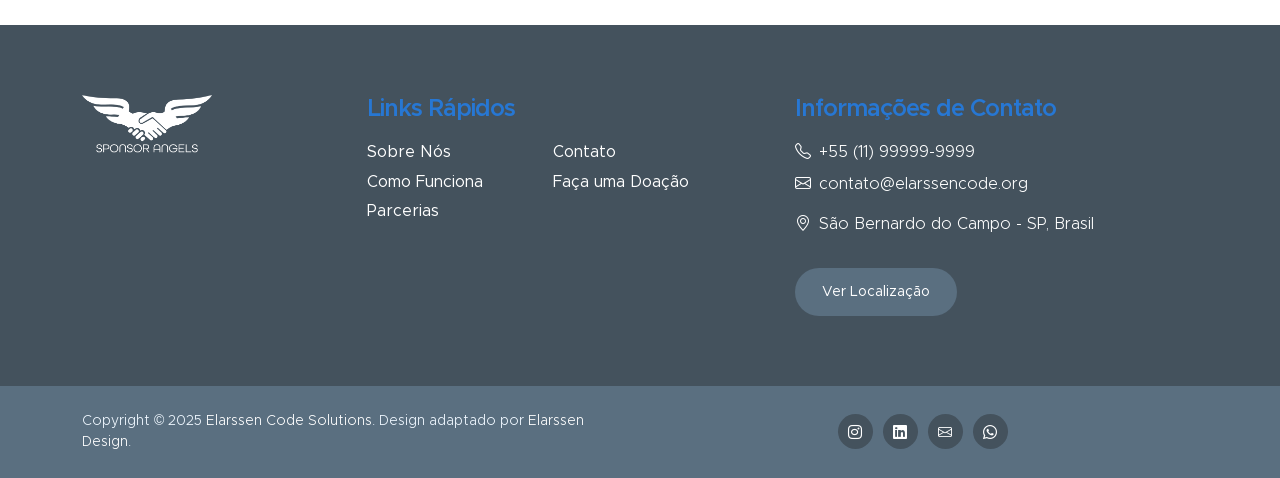
<file: instituicoes.html>
<!-- ========================================= -->
<!-----instituicoes.html — Sponsor Angels-------->
<!-- ========================================= -->
<!----------Autor: Elarssen Code Solutions------->
<!-- ========================================= -->
<!-------------------Versão: 1.0----------------->
<!-- ========================================= -->
<!DOCTYPE html>
<html lang="pt-BR">

<head>
    <meta charset="UTF-8">
    <meta name="viewport" content="width=device-width, initial-scale=1">
    <meta name="description" content="Entenda como as instituições podem participar da Sponsor Angels e receber apoio tecnológico e educacional.">
    <meta name="author" content="Sponsor Angels">
    <title>Como Funciona para Instituições | Sponsor Angels</title>
    <!-- ARQUIVOS CSS -->
    <link href="css/bootstrap.min.css" rel="stylesheet">
    <link href="css/bootstrap-icons.css" rel="stylesheet">
    <link href="css/style.css" rel="stylesheet">
    <link rel="shortcut icon" href="/images/sponsor-angels-logo-branco.png" type="image/x-icon">
</head>

<body>

    <header class="site-header">
        <nav class="navbar navbar-expand-lg bg-light shadow-lg">
            <div class="container">
                <a class="navbar-brand" href="index.html">
                    <img src="images/sponsor-angels-logo.png" class="logo img-fluid" alt="Logotipo Sponsor Angels">
                </a>

                <button class="navbar-toggler" type="button" data-bs-toggle="collapse" data-bs-target="#navbarNav"
                    aria-controls="navbarNav" aria-expanded="false" aria-label="Toggle navigation">
                    <span class="navbar-toggler-icon"></span>
                </button>

                <div class="collapse navbar-collapse" id="navbarNav">
                    <ul class="navbar-nav ms-auto">
                        <li class="nav-item"><a class="nav-link click-scroll" href="index.html#top">Início</a></li>
                        <li class="nav-item dropdown">
                            <a class="nav-link click-scroll dropdown-toggle" href="index.html#section_2"
                                id="navbarLightDropdownMenuLink" role="button" data-bs-toggle="dropdown"
                                aria-expanded="false">Sobre</a>

                            <ul class="dropdown-menu dropdown-menu-light" aria-labelledby="navbarLightDropdownMenuLink">
                                <li><a class="dropdown-item" href="index.html#section_2" target="_blank">Sobre Nós</a></li>

                                <li><a class="dropdown-item" href="transparencia.html" target="_blank">Transparência</a></li>

                                <li><a class="dropdown-item" id="alunos" href="base-legal.html" target="_blank">Base Legal</a>
                            </ul>
                        </li>
                        <li class="nav-item dropdown">
                            <a class="nav-link click-scroll dropdown-toggle" href="index.html#section_5" id="navbarLightDropdownMenuLink"
                                role="button" data-bs-toggle="dropdown" aria-expanded="false">Como Funciona</a>
                            <ul class="dropdown-menu dropdown-menu-light" aria-labelledby="navbarLightDropdownMenuLink">
                                <li><a class="dropdown-item" href="empresas.html" target="_blank">Para Empresas</a></li>
                                <li><a class="dropdown-item" href="instituicoes.html" target="_blank">Para Instituições</a></li>
                                <li><a class="dropdown-item" href="alunos.html" id="alunos" target="_blank">Para Alunos</a></li>
                            </ul>
                        </li>
                        <li class="nav-item"><a class="nav-link click-scroll" href="index.html#section_7">Contato</a></li>
                        <li class="nav-item ms-3">
                            <a class="nav-link custom-btn custom-border-btn btn" href="login.html">Doar</a>
                        </li>
                    </ul>
                </div>
            </div>
        </nav>
    </header>

    <main>

        <section class="news-detail-header-section text-center">
            <div class="section-overlay"></div>
            <div class="container">
                <div class="row">
                    <div class="col-lg-10 col-12 text-center mx-auto">
                        <h2 class="mb-5" style="margin-top: 30px;">Como Funciona para Instituições</h2>
                    </div>
                </div>
            </div>
        </section>

        <section class="news-section section-padding">
            <div class="container">
                <div class="row">

                    <div class="col-lg-8 col-12 mx-auto">
                        <div class="news-block">
                            <div class="news-block-info">

                                <div class="news-block-title mb-3">
                                    <h4>1. Apoio Tecnológico e Educacional</h4>
                                </div>
                                <div class="news-block-body mb-4">
                                    <p>A <strong>Sponsor Angels</strong> foi criada para fortalecer o ecossistema educacional, conectando <strong>instituições de ensino técnico e superior</strong> com empresas dispostas a investir em tecnologia, inovação e formação profissional.</p>
                                    <p>As instituições cadastradas podem receber <strong>equipamentos, softwares, cursos, bolsas e suporte técnico</strong> de empresas parceiras, de forma simples e totalmente transparente.</p>
                                </div>

                                <div class="news-block-title mb-3">
                                    <h4>2. Como Funciona o Processo</h4>
                                </div>
                                <div class="news-block-body mb-4">
                                    <ul>
                                        <li><strong>Cadastro da Instituição:</strong> o processo é rápido e gratuito. Basta preencher os dados institucionais e cadastrar as necessidades de apoio.</li>
                                        <li><strong>Validação:</strong> a equipe da Sponsor Angels realiza uma breve verificação documental para garantir a legitimidade da instituição.</li>
                                        <li><strong>Conexão com Empresas:</strong> o sistema sugere parcerias com empresas cujos perfis e propósitos se alinham às demandas da instituição.</li>
                                        <li><strong>Recebimento e Monitoramento:</strong> todas as doações e patrocínios recebidos ficam registrados no painel da instituição, com histórico completo e relatórios automáticos.</li>
                                    </ul>
                                </div>

                                <div class="news-block-title mb-3">
                                    <h4>3. Benefícios para Instituições</h4>
                                </div>
                                <div class="news-block-body mb-4">
                                    <ul>
                                        <li><strong>Ampliação de Recursos:</strong> acesso a equipamentos tecnológicos, ferramentas educacionais e capacitações.</li>
                                        <li><strong>Visibilidade e Credibilidade:</strong> destaque entre empresas e órgãos financiadores, fortalecendo a imagem da instituição.</li>
                                        <li><strong>Gestão Simplificada:</strong> controle de doações, auditorias e comunicações em um painel único e intuitivo.</li>
                                        <li><strong>Certificação Digital:</strong> cada parceria é registrada e validada, gerando certificados e relatórios oficiais de transparência.</li>
                                    </ul>
                                </div>

                                <div class="news-block-title mb-3">
                                    <h4>4. Compromisso com Transparência</h4>
                                </div>
                                <div class="news-block-body mb-4">
                                    <p>A Sponsor Angels assegura que todas as ações realizadas na plataforma sigam padrões de <strong>ética, compliance e transparência</strong>.  
                                    As instituições têm acesso total aos dados das empresas parceiras e ao uso dos recursos doados, garantindo <strong>confiança e rastreabilidade</strong> em cada etapa.</p>
                                </div>

                                <div class="news-block-title mb-3">
                                    <h4>5. Transformando a Educação</h4>
                                </div>
                                <div class="news-block-body mb-4">
                                    <p>Participar da Sponsor Angels é unir forças para transformar o futuro da educação.  
                                    As parcerias geradas contribuem diretamente para a formação de novos profissionais e para o avanço da inclusão digital no país.</p>
                                </div>

                                <div class="news-block-body text-center mt-5">
                                    <h4 class="mb-4">Sua instituição também pode fazer parte dessa transformação!</h4>
                                    <a href="login.html" class="custom-btn btn btn-lg">Quero Participar</a>
                                </div>

                            </div>
                        </div>
                    </div>

                </div>
            </div>
        </section>
    </main>

    <footer class="site-footer">
        <div class="container">
            <div class="row">

                <div class="col-lg-3 col-12 mb-4">
                    <img src="images/sponsor-angels-logo-branco.png" class="logo img-fluid"
                        alt="Logo Plataforma Tech Solidária">
                </div>

                <div class="col-lg-4 col-md-6 col-12 mb-4">
                    <h5 class="site-footer-title mb-3">Links Rápidos</h5>
                    <ul class="footer-menu">
                        <li class="footer-menu-item"><a href="#section_2" class="footer-menu-link">Sobre Nós</a></li>
                        <li class="footer-menu-item"><a href="#section_3" class="footer-menu-link">Como Funciona</a></li>
                        <li class="footer-menu-item"><a href="#section_4" class="footer-menu-link">Parcerias</a></li>
                        <li class="footer-menu-item"><a href="#section_6" class="footer-menu-link">Contato</a></li>
                        <li class="footer-menu-item"><a href="donate.html" class="footer-menu-link">Faça uma Doação</a></li>
                    </ul>
                </div>

                <div class="col-lg-4 col-md-6 col-12 mx-auto">
                    <h5 class="site-footer-title mb-3">Informações de Contato</h5>
                    <p class="text-white d-flex mb-2">
                        <i class="bi-telephone me-2"></i>
                        <a href="tel:+5511999999999" class="site-footer-link">+55 (11) 99999-9999</a>
                    </p>
                    <p class="text-white d-flex">
                        <i class="bi-envelope me-2"></i>
                        <a href="mailto:contato@elarssencode.org" class="site-footer-link">contato@elarssencode.org</a>
                    </p>
                    <p class="text-white d-flex mt-3">
                        <i class="bi-geo-alt me-2"></i> São Bernardo do Campo - SP, Brasil
                    </p>
                    <a href="https://maps.google.com" target="_blank" class="custom-btn btn mt-3">Ver Localização</a>
                </div>

            </div>
        </div>

        <div class="site-footer-bottom">
            <div class="container">
                <div class="row">
                    <div class="col-lg-6 col-md-7 col-12">
                        <p class="copyright-text mb-0">
                            Copyright © 2025 <a href="#">Elarssen Code Solutions</a>.
                            Design adaptado por <a href="#" target="_blank">Elarssen Design</a>.
                        </p>
                    </div>
                    <div class="col-lg-6 col-md-5 col-12 d-flex justify-content-center align-items-center mx-auto">
                        <ul class="social-icon">
                            <li class="social-icon-item"><a href="#" class="social-icon-link bi-instagram"
                                    title="Instagram"></a></li>
                            <li class="social-icon-item"><a href="#" class="social-icon-link bi-linkedin"
                                    title="LinkedIn"></a></li>
                            <li class="social-icon-item"><a href="#" class="social-icon-link bi-envelope"
                                    title="E-mail"></a></li>
                            <li class="social-icon-item"><a href="#" class="social-icon-link bi-whatsapp"
                                    title="WhatsApp"></a></li>
                        </ul>
                    </div>
                </div>
            </div>
        </div>
    </footer>

    <!-- ARQUIVOS JAVASCRIPT -->
    <script src="js/jquery.min.js"></script>
    <script src="js/bootstrap.min.js"></script>
    <script src="js/jquery.sticky.js"></script>
    <script src="js/counter.js"></script>
    <script src="js/custom.js"></script>

</body>

</html>
</file>
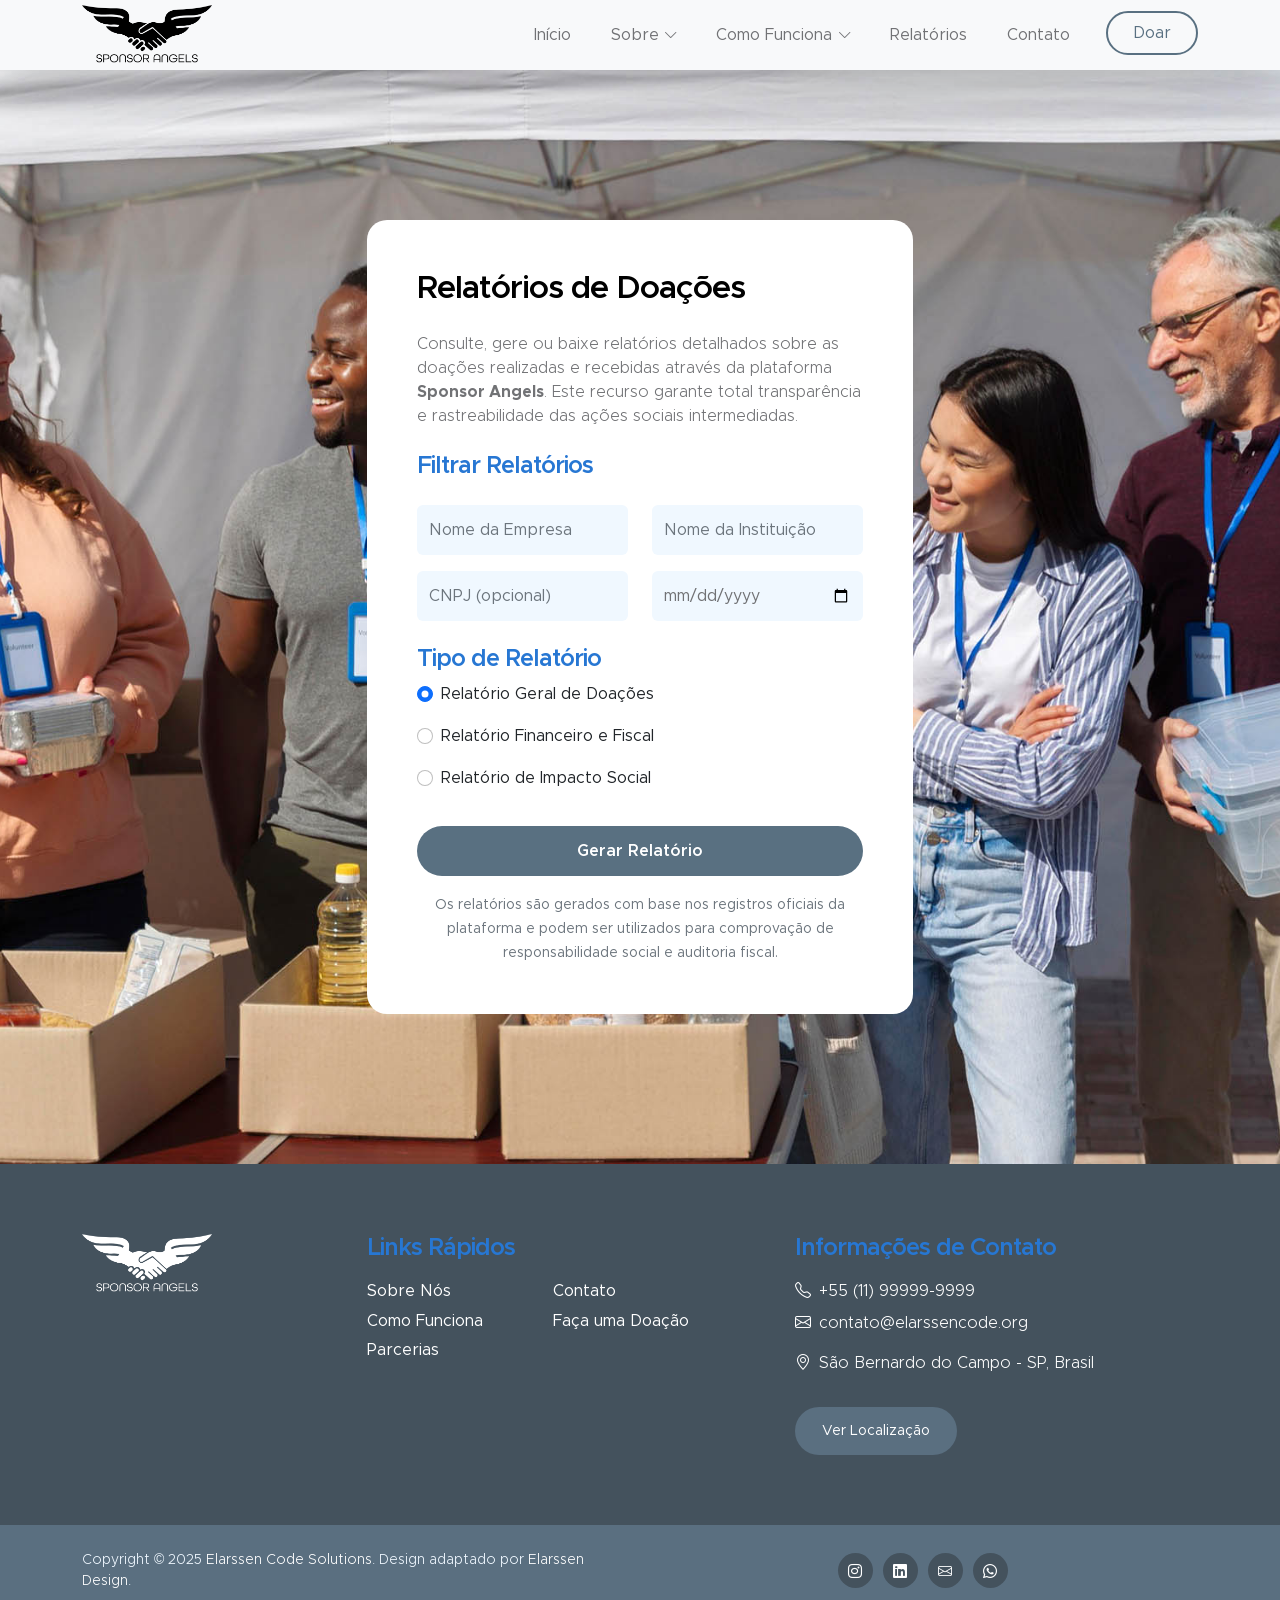
<file: relatorios.html>
<!-- ========================================= -->
<!-------relatorios.html — Sponsor Angels-------->
<!-- ========================================= -->
<!----------Autor: Elarssen Code Solutions------->
<!-- ========================================= -->
<!-------------------Versão: 1.0----------------->
<!-- ========================================= -->
<!DOCTYPE html>
<html lang="pt-BR">

<head>
    <meta charset="UTF-8">
    <meta name="viewport" content="width=device-width, initial-scale=1">
    <meta name="description" content="Relatórios de transparência e auditoria de doações — Sponsor Angels.">
    <meta name="author" content="Sponsor Angels">
    <title>Relatórios de Doações | Sponsor Angels</title>

    <!-- ARQUIVOS CSS -->
    <link href="css/bootstrap.min.css" rel="stylesheet">
    <link href="css/bootstrap-icons.css" rel="stylesheet">
    <link href="css/style.css" rel="stylesheet">
    <link rel="shortcut icon" href="/images/sponsor-angels-logo-branco.png" type="image/x-icon">
</head>

<body>

    <!-- HEADER -->
    <header class="site-header">
        <nav class="navbar navbar-expand-lg bg-light shadow-lg">
            <div class="container">
                <a class="navbar-brand" href="index.html">
                    <img src="images/sponsor-angels-logo.png" class="logo img-fluid" alt="Logotipo Sponsor Angels">
                </a>

                <button class="navbar-toggler" type="button" data-bs-toggle="collapse" data-bs-target="#navbarNav"
                    aria-controls="navbarNav" aria-expanded="false" aria-label="Toggle navigation">
                    <span class="navbar-toggler-icon"></span>
                </button>

                <div class="collapse navbar-collapse" id="navbarNav">
                    <ul class="navbar-nav ms-auto">
                        <li class="nav-item"><a class="nav-link click-scroll" href="index.html#top">Início</a></li>
                        <li class="nav-item dropdown">
                            <a class="nav-link click-scroll dropdown-toggle" href="index.html#section_2"
                                id="navbarLightDropdownMenuLink" role="button" data-bs-toggle="dropdown"
                                aria-expanded="false">Sobre</a>

                            <ul class="dropdown-menu dropdown-menu-light" aria-labelledby="navbarLightDropdownMenuLink">
                                <li><a class="dropdown-item" href="index.html#section_2" target="_blank">Sobre Nós</a></li>

                                <li><a class="dropdown-item" href="transparencia.html" target="_blank">Transparência</a></li>

                                <li><a class="dropdown-item" id="alunos" href="base-legal.html" target="_blank">Base Legal</a>
                            </ul>
                        </li>
                        <li class="nav-item dropdown">
                            <a class="nav-link click-scroll dropdown-toggle" href="index.html#section_5"
                                id="navbarLightDropdownMenuLink" role="button" data-bs-toggle="dropdown"
                                aria-expanded="false">Como Funciona</a>
                            <ul class="dropdown-menu dropdown-menu-light" aria-labelledby="navbarLightDropdownMenuLink">
                                <li><a class="dropdown-item" href="empresas.html">Para Empresas</a></li>
                                <li><a class="dropdown-item" href="instituicoes.html">Para Instituições</a></li>
                                <li><a class="dropdown-item" href="alunos.html">Para Alunos</a></li>
                            </ul>
                        </li>
                        <li class="nav-item"><a class="nav-link click-scroll" href="relatorios.html">Relatórios</a></li>
                        <li class="nav-item"><a class="nav-link click-scroll" href="index.html#section_7">Contato</a></li>
                        <li class="nav-item ms-3">
                            <a class="nav-link custom-btn custom-border-btn btn" href="login.html">Doar</a>
                        </li>
                    </ul>
                </div>
            </div>
        </nav>
    </header>

    <!-- MAIN -->
    <main>

        <section class="donate-section">
            <div class="section-overlay"></div>
            <div class="container">
                <div class="row">

                    <div class="col-lg-6 col-12 mx-auto">
                        <form class="custom-form donate-form" action="#" method="get" role="form">
                            <h3 class="mb-4">Relatórios de Doações</h3>
                            <p>Consulte, gere ou baixe relatórios detalhados sobre as doações realizadas e recebidas
                                através da plataforma <strong>Sponsor Angels</strong>. Este recurso garante total
                                transparência e rastreabilidade das ações sociais intermediadas.</p>

                            <div class="row mt-4">
                                <div class="col-lg-12 col-12">
                                    <h5 class="mb-3">Filtrar Relatórios</h5>
                                </div>

                                <div class="col-lg-6 col-12 mt-2">
                                    <input type="text" name="empresa" id="empresa" class="form-control"
                                        placeholder="Nome da Empresa">
                                </div>

                                <div class="col-lg-6 col-12 mt-2">
                                    <input type="text" name="instituicao" id="instituicao" class="form-control"
                                        placeholder="Nome da Instituição">
                                </div>

                                <div class="col-lg-6 col-12 mt-3">
                                    <input type="text" name="cnpj" id="cnpj" class="form-control"
                                        placeholder="CNPJ (opcional)">
                                </div>

                                <div class="col-lg-6 col-12 mt-3">
                                    <input type="date" name="data" id="data" class="form-control"
                                        placeholder="Data da Doação">
                                </div>

                                <div class="col-lg-12 col-12 mt-4">
                                    <h5>Tipo de Relatório</h5>

                                    <div class="form-check mt-2">
                                        <input class="form-check-input" type="radio" name="tipoRelatorio"
                                            id="relatorioGeral" checked>
                                        <label class="form-check-label" for="relatorioGeral">
                                            Relatório Geral de Doações
                                        </label>
                                    </div>

                                    <div class="form-check mt-2">
                                        <input class="form-check-input" type="radio" name="tipoRelatorio"
                                            id="relatorioFinanceiro">
                                        <label class="form-check-label" for="relatorioFinanceiro">
                                            Relatório Financeiro e Fiscal
                                        </label>
                                    </div>

                                    <div class="form-check mt-2">
                                        <input class="form-check-input" type="radio" name="tipoRelatorio"
                                            id="relatorioImpacto">
                                        <label class="form-check-label" for="relatorioImpacto">
                                            Relatório de Impacto Social
                                        </label>
                                    </div>
                                </div>

                                <div class="col-lg-12 col-12 mt-4">
                                    <button type="submit" class="form-control">Gerar Relatório</button>
                                </div>

                                <div class="col-lg-12 col-12 text-center mt-3">
                                    <small class="text-muted">Os relatórios são gerados com base nos registros
                                        oficiais da plataforma e podem ser utilizados para comprovação de
                                        responsabilidade social e auditoria fiscal.</small>
                                </div>
                            </div>
                        </form>
                    </div>

                </div>
            </div>
        </section>
    </main>

    <!-- FOOTER -->
    <footer class="site-footer">
        <div class="container">
            <div class="row">

                <div class="col-lg-3 col-12 mb-4">
                    <img src="images/sponsor-angels-logo-branco.png" class="logo img-fluid"
                        alt="Logo Plataforma Tech Solidária">
                </div>

                <div class="col-lg-4 col-md-6 col-12 mb-4">
                    <h5 class="site-footer-title mb-3">Links Rápidos</h5>
                    <ul class="footer-menu">
                        <li class="footer-menu-item"><a href="#section_2" class="footer-menu-link">Sobre Nós</a></li>
                        <li class="footer-menu-item"><a href="#section_3" class="footer-menu-link">Como Funciona</a></li>
                        <li class="footer-menu-item"><a href="#section_4" class="footer-menu-link">Parcerias</a></li>
                        <li class="footer-menu-item"><a href="#section_6" class="footer-menu-link">Contato</a></li>
                        <li class="footer-menu-item"><a href="donate.html" class="footer-menu-link">Faça uma Doação</a></li>
                    </ul>
                </div>

                <div class="col-lg-4 col-md-6 col-12 mx-auto">
                    <h5 class="site-footer-title mb-3">Informações de Contato</h5>
                    <p class="text-white d-flex mb-2">
                        <i class="bi-telephone me-2"></i>
                        <a href="tel:+5511999999999" class="site-footer-link">+55 (11) 99999-9999</a>
                    </p>
                    <p class="text-white d-flex">
                        <i class="bi-envelope me-2"></i>
                        <a href="mailto:contato@elarssencode.org" class="site-footer-link">contato@elarssencode.org</a>
                    </p>
                    <p class="text-white d-flex mt-3">
                        <i class="bi-geo-alt me-2"></i> São Bernardo do Campo - SP, Brasil
                    </p>
                    <a href="https://maps.google.com" target="_blank" class="custom-btn btn mt-3">Ver Localização</a>
                </div>

            </div>
        </div>

        <div class="site-footer-bottom">
            <div class="container">
                <div class="row">
                    <div class="col-lg-6 col-md-7 col-12">
                        <p class="copyright-text mb-0">
                            Copyright © 2025 <a href="#">Elarssen Code Solutions</a>.
                            Design adaptado por <a href="#" target="_blank">Elarssen Design</a>.
                        </p>
                    </div>
                    <div class="col-lg-6 col-md-5 col-12 d-flex justify-content-center align-items-center mx-auto">
                        <ul class="social-icon">
                            <li class="social-icon-item"><a href="#" class="social-icon-link bi-instagram"
                                    title="Instagram"></a></li>
                            <li class="social-icon-item"><a href="#" class="social-icon-link bi-linkedin"
                                    title="LinkedIn"></a></li>
                            <li class="social-icon-item"><a href="#" class="social-icon-link bi-envelope"
                                    title="E-mail"></a></li>
                            <li class="social-icon-item"><a href="#" class="social-icon-link bi-whatsapp"
                                    title="WhatsApp"></a></li>
                        </ul>
                    </div>
                </div>
            </div>
        </div>
    </footer>

    <!-- ARQUIVOS JAVASCRIPT -->
    <script src="js/jquery.min.js"></script>
    <script src="js/bootstrap.min.js"></script>
    <script src="js/jquery.sticky.js"></script>
    <script src="js/counter.js"></script>
    <script src="js/custom.js"></script>

</body>

</html>
</file>
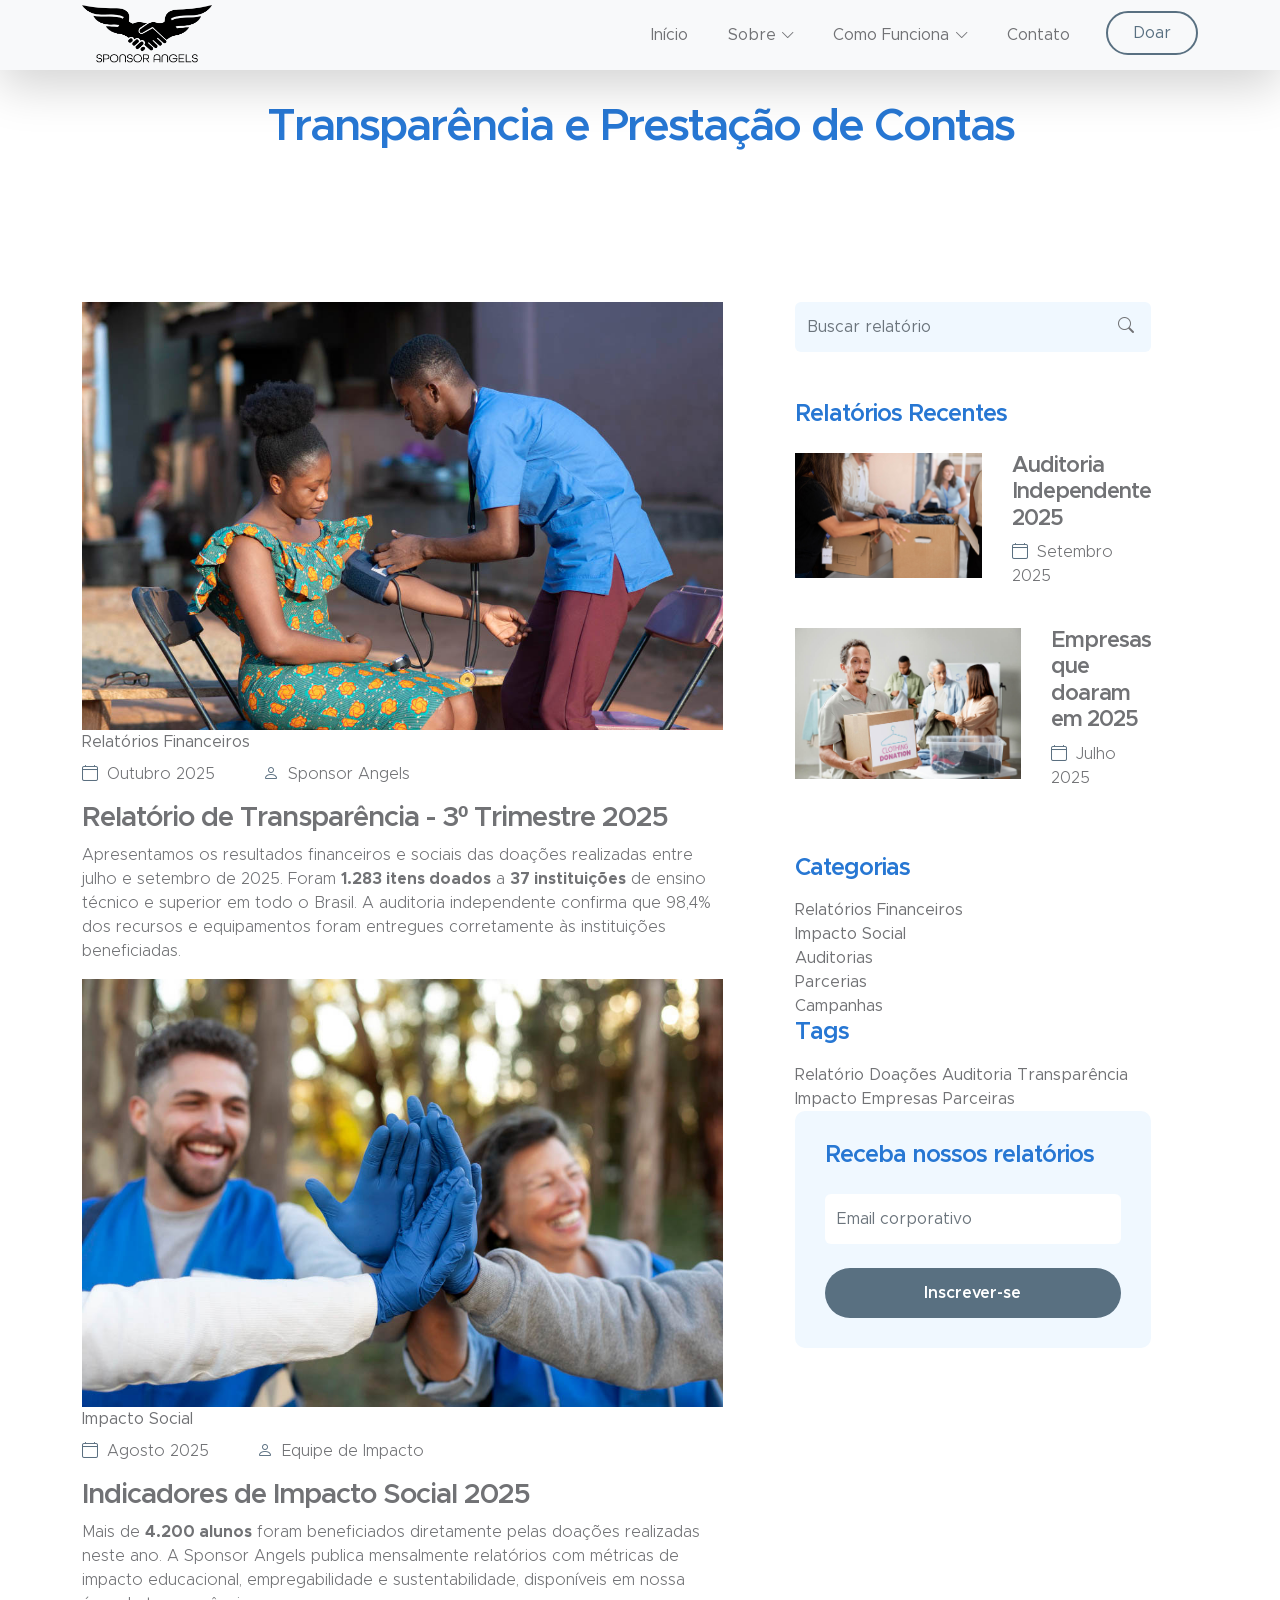
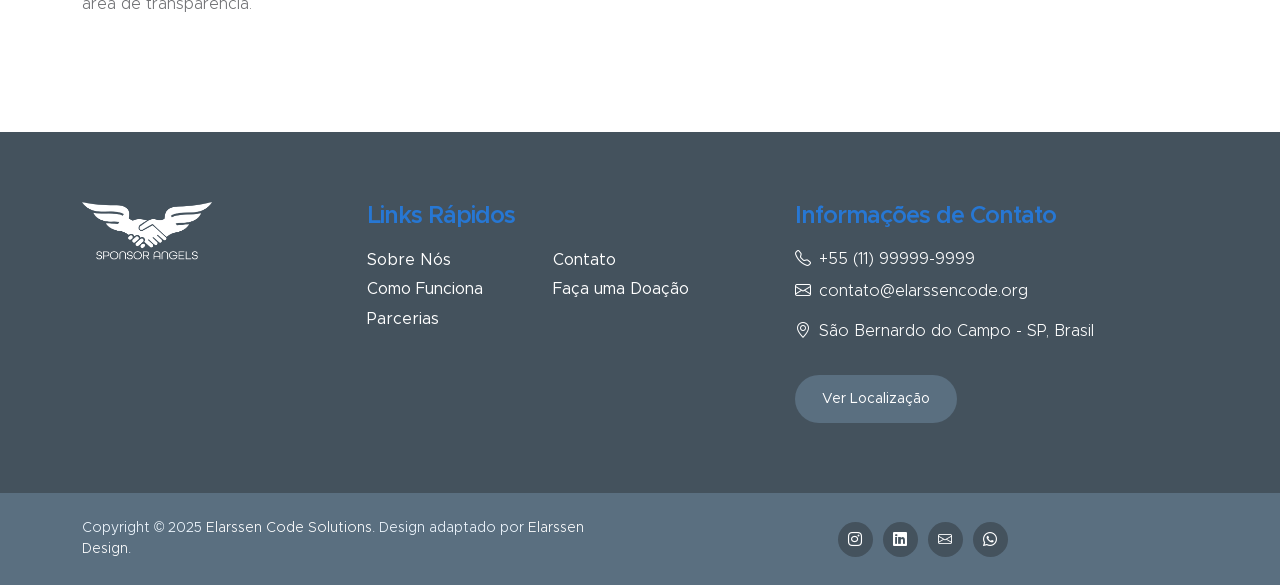
<file: transparencia.html>
<!-- ========================================= -->
<!------transparencia.html — Sponsor Angels------>
<!-- ========================================= -->
<!----------Autor: Elarssen Code Solutions------->
<!-- ========================================= -->
<!-------------------Versão: 1.0----------------->
<!-- ========================================= -->
<!DOCTYPE html>
<html lang="pt-BR">

<head>
    <meta charset="UTF-8">
    <meta name="viewport" content="width=device-width, initial-scale=1">
    <meta name="description" content="Relatórios e transparência das ações da Sponsor Angels.">
    <meta name="author" content="Sponsor Angels">
    <title>Transparência | Sponsor Angels</title>
    <!-- ARQUIVOS CSS -->
    <link href="css/bootstrap.min.css" rel="stylesheet">
    <link href="css/bootstrap-icons.css" rel="stylesheet">
    <link href="css/style.css" rel="stylesheet">
    <link rel="shortcut icon" href="/images/sponsor-angels-logo-branco.png" type="image/x-icon">
</head>

<body>

    <header class="site-header">
        <nav class="navbar navbar-expand-lg bg-light shadow-lg">
            <div class="container">
                <a class="navbar-brand" href="index.html">
                    <img src="images/sponsor-angels-logo.png" class="logo img-fluid" alt="Logotipo Sponsor Angels">
                </a>

                <button class="navbar-toggler" type="button" data-bs-toggle="collapse" data-bs-target="#navbarNav"
                    aria-controls="navbarNav" aria-expanded="false" aria-label="Toggle navigation">
                    <span class="navbar-toggler-icon"></span>
                </button>

                <div class="collapse navbar-collapse" id="navbarNav">
                    <ul class="navbar-nav ms-auto">
                        <li class="nav-item">
                            <a class="nav-link click-scroll" href="index.html#top">Início</a>
                        </li>

                        <li class="nav-item dropdown">
                            <a class="nav-link click-scroll dropdown-toggle" href="index.html#section_2"
                                id="navbarLightDropdownMenuLink" role="button" data-bs-toggle="dropdown"
                                aria-expanded="false">Sobre</a>

                            <ul class="dropdown-menu dropdown-menu-light" aria-labelledby="navbarLightDropdownMenuLink">
                                <li><a class="dropdown-item" href="index.html#section_2" target="_blank">Sobre Nós</a></li>

                                <li><a class="dropdown-item" href="transparencia.html" target="_blank">Transparência</a></li>

                                <li><a class="dropdown-item" id="alunos" href="base-legal.html" target="_blank">Base Legal</a>
                            </ul>
                        </li>

                        <li class="nav-item dropdown">
                            <a class="nav-link click-scroll dropdown-toggle" href="index.html#section_5"
                                id="navbarLightDropdownMenuLink" role="button" data-bs-toggle="dropdown"
                                aria-expanded="false">Como Funciona</a>

                            <ul class="dropdown-menu dropdown-menu-light" aria-labelledby="navbarLightDropdownMenuLink">
                                <li><a class="dropdown-item" href="empresas.html" target="_blank">Para Empresas</a></li>

                                <li><a class="dropdown-item" href="instituicoes.html" target="_blank">Para Instituições</a></li>

                                <li><a class="dropdown-item" id="alunos" href="alunos.html" target="_blank">Para Alunos</a></li>
                            </ul>
                        </li>

                        <li class="nav-item">
                            <a class="nav-link click-scroll" href="index.html#section_7">Contato</a>
                        </li>

                        <li class="nav-item ms-3">
                            <a class="nav-link custom-btn custom-border-btn btn" href="login.html">Doar</a>
                        </li>
                    </ul>
                </div>
            </div>
        </nav>
    </header>

    <main>

        <section class="news-detail-header-section text-center">
            <div class="section-overlay"></div>
            <div class="container">
                <div class="row">
                    <div class="col-lg-10 col-12 text-center mx-auto">
                        <h2 class="mb-5" style="margin-top: 30px;">Transparência e Prestação de Contas</h2>
                    </div>
                </div>
            </div>
        </section>

        <section class="news-section section-padding">
            <div class="container">
                <div class="row">

                    <div class="col-lg-7 col-12">
                        <div class="news-block">
                            <div class="news-block-top">
                                <a href="#">
                                    <img src="images/news/africa-humanitarian-aid-doctor.jpg" class="news-image img-fluid"
                                        alt="Relatório Financeiro">
                                </a>

                                <div class="news-category-block">
                                    <a href="#" class="category-block-link">Relatórios Financeiros</a>
                                </div>
                            </div>

                            <div class="news-block-info">
                                <div class="d-flex mt-2">
                                    <div class="news-block-date">
                                        <p><i class="bi-calendar4 custom-icon me-1"></i> Outubro 2025</p>
                                    </div>
                                    <div class="news-block-author mx-5">
                                        <p><i class="bi-person custom-icon me-1"></i> Sponsor Angels</p>
                                    </div>
                                </div>

                                <div class="news-block-title mb-2">
                                    <h4><a href="#" class="news-block-title-link">Relatório de Transparência - 3º
                                            Trimestre 2025</a></h4>
                                </div>

                                <div class="news-block-body">
                                    <p>Apresentamos os resultados financeiros e sociais das doações realizadas entre
                                        julho e setembro de
                                        2025. Foram <strong>1.283 itens doados</strong> a <strong>37
                                            instituições</strong> de ensino técnico
                                        e superior em todo o Brasil. A auditoria independente confirma que 98,4% dos
                                        recursos e equipamentos
                                        foram entregues corretamente às instituições beneficiadas.</p>
                                </div>
                            </div>
                        </div>

                        <div class="news-block mt-3">
                            <div class="news-block-top">
                                <a href="#">
                                    <img src="images/news/close-up-happy-people-working-together.jpg" class="news-image img-fluid"
                                        alt="Impacto Social Sponsor Angels">
                                </a>

                                <div class="news-category-block">
                                    <a href="#" class="category-block-link">Impacto Social</a>
                                </div>
                            </div>

                            <div class="news-block-info">
                                <div class="d-flex mt-2">
                                    <div class="news-block-date">
                                        <p><i class="bi-calendar4 custom-icon me-1"></i> Agosto 2025</p>
                                    </div>
                                    <div class="news-block-author mx-5">
                                        <p><i class="bi-person custom-icon me-1"></i> Equipe de Impacto</p>
                                    </div>
                                </div>

                                <div class="news-block-title mb-2">
                                    <h4><a href="#" class="news-block-title-link">Indicadores de Impacto Social 2025</a>
                                    </h4>
                                </div>

                                <div class="news-block-body">
                                    <p>Mais de <strong>4.200 alunos</strong> foram beneficiados diretamente pelas
                                        doações realizadas neste
                                        ano. A Sponsor Angels publica mensalmente relatórios com métricas de impacto
                                        educacional,
                                        empregabilidade e sustentabilidade, disponíveis em nossa área de transparência.
                                    </p>
                                </div>
                            </div>
                        </div>
                    </div>

                    <div class="col-lg-4 col-12 mx-auto mt-4 mt-lg-0">
                        <form class="custom-form search-form" action="#" method="post" role="form">
                            <input class="form-control" type="search" placeholder="Buscar relatório"
                                aria-label="Search">
                            <button type="submit" class="form-control"><i class="bi-search"></i></button>
                        </form>

                        <h5 class="mt-5 mb-3">Relatórios Recentes</h5>

                        <div class="news-block news-block-two-col d-flex mt-4">
                            <div class="news-block-two-col-image-wrap">
                                <a href="#"><img src="images/news/close-up-volunteer-oganizing-stuff-donation.jpg" class="news-image img-fluid"
                                        alt="Auditoria"></a>
                            </div>
                            <div class="news-block-two-col-info">
                                <div class="news-block-title mb-2">
                                    <h6 style="margin-left: 30px;"><a href="#" class="news-block-title-link">Auditoria Independente 2025</a></h6>
                                </div>
                                <div class="news-block-date">
                                    <p style="margin-left: 30px;"><i class="bi-calendar4 custom-icon me-1"></i> Setembro 2025</p>
                                </div>
                            </div>
                        </div>

                        <div class="news-block news-block-two-col d-flex mt-4">
                            <div class="news-block-two-col-image-wrap">
                                <a href="#"><img src="images/news/medium-shot-volunteers-with-clothing-donations.jpg" class="news-image img-fluid"
                                        alt="Doações Corporativas"></a>
                            </div>
                            <div class="news-block-two-col-info">
                                <div class="news-block-title mb-2">
                                    <h6 style="margin-left: 30px;"><a href="#" class="news-block-title-link">Empresas que doaram em 2025</a></h6>
                                </div>
                                <div class="news-block-date">
                                    <p style="margin-left: 30px;"><i class="bi-calendar4 custom-icon me-1"></i> Julho 2025</p>
                                </div>
                            </div>
                        </div><br><br>

                        <div class="category-block d-flex flex-column">
                            <h5 class="mb-3">Categorias</h5>
                            <a href="#" class="category-block-link">Relatórios Financeiros<span
                                    class="badge">12</span></a>
                            <a href="#" class="category-block-link">Impacto Social<span class="badge">8</span></a>
                            <a href="#" class="category-block-link">Auditorias<span class="badge">4</span></a>
                            <a href="#" class="category-block-link">Parcerias<span class="badge">6</span></a>
                            <a href="#" class="category-block-link">Campanhas<span class="badge">3</span></a>
                        </div>

                        <div class="tags-block">
                            <h5 class="mb-3">Tags</h5>
                            <a href="#" class="tags-block-link">Relatório</a>
                            <a href="#" class="tags-block-link">Doações</a>
                            <a href="#" class="tags-block-link">Auditoria</a>
                            <a href="#" class="tags-block-link">Transparência</a>
                            <a href="#" class="tags-block-link">Impacto</a>
                            <a href="#" class="tags-block-link">Empresas Parceiras</a>
                        </div>

                        <form class="custom-form subscribe-form" action="#" method="post" role="form">
                            <h5 class="mb-4">Receba nossos relatórios</h5>
                            <input type="email" name="subscribe-email" id="subscribe-email" class="form-control"
                                placeholder="Email corporativo" required>
                            <div class="col-lg-12 col-12">
                                <button type="submit" class="form-control">Inscrever-se</button>
                            </div>
                        </form>
                    </div>

                </div>
            </div>
        </section>
    </main>

    <footer class="site-footer">
        <div class="container">
            <div class="row">

                <div class="col-lg-3 col-12 mb-4">
                    <img src="images/sponsor-angels-logo-branco.png" class="logo img-fluid" alt="Logo Plataforma Tech Solidária">
                </div>

                <div class="col-lg-4 col-md-6 col-12 mb-4">
                    <h5 class="site-footer-title mb-3">Links Rápidos</h5>

                    <ul class="footer-menu">
                        <li class="footer-menu-item"><a href="#section_2" class="footer-menu-link">Sobre Nós</a></li>
                        <li class="footer-menu-item"><a href="#section_3" class="footer-menu-link">Como Funciona</a>
                        </li>
                        <li class="footer-menu-item"><a href="#section_4" class="footer-menu-link">Parcerias</a></li>
                        <li class="footer-menu-item"><a href="#section_6" class="footer-menu-link">Contato</a></li>
                        <li class="footer-menu-item"><a href="donate.html" class="footer-menu-link">Faça uma Doação</a>
                        </li>
                    </ul>
                </div>

                <div class="col-lg-4 col-md-6 col-12 mx-auto">
                    <h5 class="site-footer-title mb-3">Informações de Contato</h5>

                    <p class="text-white d-flex mb-2">
                        <i class="bi-telephone me-2"></i>
                        <a href="tel:+5511999999999" class="site-footer-link">
                            +55 (11) 99999-9999
                        </a>
                    </p>

                    <p class="text-white d-flex">
                        <i class="bi-envelope me-2"></i>
                        <a href="mailto:contato@elarssencode.org" class="site-footer-link">
                            contato@elarssencode.org
                        </a>
                    </p>

                    <p class="text-white d-flex mt-3">
                        <i class="bi-geo-alt me-2"></i>
                        São Bernardo do Campo - SP, Brasil
                    </p>

                    <a href="https://maps.google.com" target="_blank" class="custom-btn btn mt-3">Ver Localização</a>
                </div>

            </div>
        </div>

        <div class="site-footer-bottom">
            <div class="container">
                <div class="row">

                    <div class="col-lg-6 col-md-7 col-12">
                        <p class="copyright-text mb-0">
                            Copyright © 2025 <a href="#">Elarssen Code Solutions</a>.
                            Design adaptado por <a href="#" target="_blank">Elarssen Design</a>.
                        </p>
                    </div>

                    <div class="col-lg-6 col-md-5 col-12 d-flex justify-content-center align-items-center mx-auto">
                        <ul class="social-icon">
                            <li class="social-icon-item">
                                <a href="#" class="social-icon-link bi-instagram" title="Instagram"></a>
                            </li>

                            <li class="social-icon-item">
                                <a href="#" class="social-icon-link bi-linkedin" title="LinkedIn"></a>
                            </li>

                            <li class="social-icon-item">
                                <a href="#" class="social-icon-link bi-envelope" title="E-mail"></a>
                            </li>

                            <li class="social-icon-item">
                                <a href="#" class="social-icon-link bi-whatsapp" title="WhatsApp"></a>
                            </li>
                        </ul>
                    </div>

                </div>
            </div>
        </div>
    </footer>

    <!-- ARQUIVOS JAVASCRIPT -->
    <script src="js/jquery.min.js"></script>
    <script src="js/bootstrap.min.js"></script>
    <script src="js/jquery.sticky.js"></script>
    <script src="js/counter.js"></script>
    <script src="js/custom.js"></script>

</body>

</html>
</file>
<file: css/style.css>
/*---------------------------------------
      STYLE.CSS — SPONSOR ANGELS            
-----------------------------------------*/
/*---------------------------------------
      AUTOR: ELARSSEN CODE SOLUTIONS            
-----------------------------------------*/
/*---------------------------------------
      VERSÃO: 1.0            
-----------------------------------------*/

@font-face {
    font-family: 'Metropolis';
    src: url('../fonts/Metropolis/Metropolis-Regular.woff2') format('woff2'),
        url('../fonts/Metropolis/Metropolis-Regular.woff') format('woff');
    font-weight: normal;
    font-style: normal;
    font-display: swap;
}

@font-face {
    font-family: 'Metropolis';
    src: url('../fonts/Metropolis/Metropolis-Light.woff2') format('woff2'),
        url('../fonts/Metropolis/Metropolis-Light.woff') format('woff');
    font-weight: 300;
    font-style: normal;
    font-display: swap;
}

@font-face {
    font-family: 'Metropolis';
    src: url('../fonts/Metropolis/Metropolis-SemiBold.woff2') format('woff2'),
        url('../fonts/Metropolis/Metropolis-SemiBold.woff') format('woff');
    font-weight: 600;
    font-style: normal;
    font-display: swap;
}

@font-face {
    font-family: 'Metropolis';
    src: url('../fonts/Metropolis/Metropolis-Bold.woff2') format('woff2'),
        url('../fonts/Metropolis/Metropolis-Bold.woff') format('woff');
    font-weight: bold;
    font-style: normal;
    font-display: swap;
}

/*---------------------------------------
  PROPRIEDADES PERSONALIZADAS (VARIÁVEIS)            
-----------------------------------------*/
:root {
  --white-color:                  #ffffff;
  --primary-color:                #5bc1ac;
  --secondary-color:              #5a6f80;
  --section-bg-color:             #f0f8ff;
  --site-footer-bg-color:         #44525d;
  --custom-btn-bg-color:          #597081;
  --custom-btn-bg-hover-color:    #2777d3;
  --dark-color:                   #000000;
  --p-color:                      #717275;
  --border-color:                 #e9eaeb;

  --body-font-family:             'Metropolis', sans-serif;

  --h1-font-size:                 52px;
  --h2-font-size:                 45px;
  --h3-font-size:                 32px;
  --h4-font-size:                 28px;
  --h5-font-size:                 24px;
  --h6-font-size:                 22px;
  --p-font-size:                  16px;
  --btn-font-size:                18px;
  --copyright-font-size:          14px;

  --border-radius-large:          100px;
  --border-radius-medium:         20px;
  --border-radius-small:          10px;

  --font-weight-light:            300;
  --font-weight-normal:           400;
  --font-weight-semibold:         600;
  --font-weight-bold:             700;
}

body {
  background-color: var(--white-color);
  font-family: var(--body-font-family); 
}


/*---------------------------------------
  TIPOGRAFIA              
-----------------------------------------*/

h2,
h3,
h4,
h5,
h6 {
  color: var(--dark-color);
}

h1,
h2,
h3,
h4,
h5,
h6 {
  font-weight: var(--font-weight-semibold);
  letter-spacing: -1px;
}

h1 {
  font-size: var(--h1-font-size);
  font-weight: var(--font-weight-bold);
  letter-spacing: -2px;
}

h2 {
  color: var(--custom-btn-bg-hover-color);
  font-size: var(--h2-font-size);
  letter-spacing: -2px;
}

h3 {
  font-size: var(--h3-font-size);
}

h4 {
  font-size: var(--h4-font-size);
}

h5 {
  color: var(--custom-btn-bg-hover-color);
  font-size: var(--h5-font-size);
}

h6 {
  font-size: var(--h6-font-size);
}

p {
  color: var(--p-color);
  font-size: var(--p-font-size);
  font-weight: var(--font-weight-light);
}

ul li {
  color: var(--p-color);
  font-size: var(--p-font-size);
  font-weight: var(--font-weight-normal);
}

a, 
button {
  touch-action: manipulation;
  transition: all 0.3s;
}

a {
  color: var(--p-color);
  text-decoration: none;
}

a:hover {
  color: var(--primary-color);
}

b,
strong {
  font-weight: var(--font-weight-bold);
}


/*---------------------------------------
  SECTION               
-----------------------------------------*/
.section-padding {
  padding-top: 100px;
  padding-bottom: 100px;
}

.section-bg {
  background-color: var(--section-bg-color);
}

.section-overlay {
  position: absolute;
  top: 0;
  left: 0;
  pointer-events: none;
  width: 100%;
  height: 100%;
}

.section-overlay + .container {
  position: relative;
}


/*---------------------------------------
  BLOCO PERSONALIZADO               
-----------------------------------------*/
.custom-block-wrap {
  background: var(--white-color);
  border-radius: var(--border-radius-medium);
  position: relative;
  overflow: hidden;
  transition: all 0.5s;
}

.custom-block-wrap:hover {
  box-shadow: 0 1rem 3rem rgba(0,0,0,.175);
}

.custom-block-body {
  padding: 30px;
}

.custom-block-image {
  display: block;
  width: 100%;
  height: 100%;
  object-fit: cover;
}

.custom-block .custom-btn {
  border-radius: 0;
  display: block;
}


/*---------------------------------------
  BARRA DE PROGRESSO               
-----------------------------------------*/
.progress {
  background: var(--border-color);
  height: 5px;
}

.progress-bar {
  background: var(--secondary-color);
}


/*---------------------------------------
  COR DO ÍCONE PERSONALIZADO               
-----------------------------------------*/
.custom-icon {
  color: var(--secondary-color);
}


/*---------------------------------------
  LISTA PERSONALIZADA               
-----------------------------------------*/
.custom-list {
  margin-bottom: 0;
  padding-left: 0;
}

.custom-list-item {
  list-style: none;
  margin-top: 10px;
  margin-bottom: 10px;
}


/*---------------------------------------
  CAIXA DE TEXTO PERSONALIZADA               
-----------------------------------------*/
.custom-text-box {
  background: var(--white-color);
  border-radius: var(--border-radius-medium);
  margin-bottom: 24px;
  padding: 40px;
}

.custom-text-box-image {
  border-radius: var(--border-radius-medium);
  width: 100%;
  height: 100%;
  object-fit: cover;
}

.custom-text-box-icon {
  background: var(--section-bg-color);
  border-radius: var(--border-radius-large);
  color: var(--secondary-color);
  font-size: var(--h6-font-size);
  text-align: center;
  display: inline-block;
  vertical-align: middle;
  width: 25px;
  height: 25px;
  line-height: 30px;
}


/*---------------------------------------
  IMAGEM DO AVATAR - DEPOIMENTO, AUTOR               
-----------------------------------------*/
.avatar-image {
  border-radius: var(--border-radius-large);
  width: 65px;
  height: 65px;
  object-fit: cover;
}


/*---------------------------------------
  BOTÃO PERSONALIZADO             
-----------------------------------------*/
.custom-btn {
  background: var(--secondary-color);
  border: 2px solid transparent;
  border-radius: var(--border-radius-large);
  color: var(--white-color);
  font-size: var(--btn-font-size);
  font-weight: var(--font-weight-normal);
  line-height: normal;
  padding: 15px 25px;
}

.navbar-expand-lg .navbar-nav .nav-link.custom-btn {
  color: var(--custom-btn-bg-color);
  margin-top: 8px;
  padding: 12px 25px;
}

.custom-btn:hover {
  background: var( --custom-btn-bg-hover-color);
  color: var(--white-color);
}

.custom-border-btn {
  background: transparent;
  border: 2px solid var(--custom-btn-bg-color);
  color: var(--white-color);
}

.navbar-expand-lg .navbar-nav .nav-link.custom-btn:hover,
.custom-border-btn:hover {
  background: var(--custom-btn-bg-hover-color);
  border-color: transparent;
  color: var(--white-color);
}


/*---------------------------------------
  NAVEGAÇÃO              
-----------------------------------------*/
.navbar {
  position: sticky;
  top: 0;
  background: var(--white-color);
  z-index: 9;
  padding-top: 0;
  padding-bottom: 0;
}

.logo {
  width: 130px;
  height: auto;
}

.navbar-expand-lg .navbar-nav .nav-link {
  margin-right: 0;
  margin-left: 0;
  padding: 20px;
}

.navbar-nav .nav-link {
  display: inline-block;
  color: var(--p-color);
  font-size: var(--p-font-size);
  font-weight: var(--font-weight-medium);
  position: relative;
  padding-top: 15px;
  padding-bottom: 15px;
}

.navbar-nav .nav-link.active, 
.navbar-nav .nav-link:hover {
  background: transparent;
  color: var(--custom-btn-bg-hover-color);
}

.dropdown-menu {
  background: var(--white-color);
  box-shadow: 0 1rem 3rem rgba(0,0,0,.175);
  border: 0;
  max-width: 50px;
  padding: 0;
  margin-top: 20px;
}

.dropdown-item {
  display: inline-block;
  color: var(--p-bg-color);
  font-size: var(--menu-font-size);
  font-weight: var(--font-weight-medium);
  position: relative;
  padding-top: 10px;
  padding-bottom: 10px;
}

#alunos {
  margin-top: 10px;
}

.dropdown-menu li:last-child .dropdown-item {
  padding-top: 0;
}

.dropdown-item.active, 
.dropdown-item:active,
.dropdown-item:focus, 
.dropdown-item:hover {
  background: transparent;
  color: var(--custom-btn-bg-hover-color);
}

.dropdown-toggle::after {
  content: "\f282";
  display: inline-block;
  font-family: bootstrap-icons !important;
  font-size: var(--copyright-font-size);
  font-style: normal;
  font-weight: normal !important;
  font-variant: normal;
  text-transform: none;
  line-height: 1;
  vertical-align: -.125em;
  -webkit-font-smoothing: antialiased;
  -moz-osx-font-smoothing: grayscale;
  position: relative;
  left: 2px;
  border: 0;
}

@media screen and (min-width: 992px) {
  .dropdown:hover .dropdown-menu {
    display: block;
    margin-top: 0;
  }
}

.navbar-toggler {
  border: 0;
  padding: 0;
  cursor: pointer;
  margin: 0;
  width: 30px;
  height: 35px;
  outline: none;
}

.navbar-toggler:focus {
  outline: none;
  box-shadow: none;
}

.navbar-toggler[aria-expanded="true"] .navbar-toggler-icon {
  background: transparent;
}

.navbar-toggler[aria-expanded="true"] .navbar-toggler-icon:before,
.navbar-toggler[aria-expanded="true"] .navbar-toggler-icon:after {
  transition: top 300ms 50ms ease, -webkit-transform 300ms 350ms ease;
  transition: top 300ms 50ms ease, transform 300ms 350ms ease;
  transition: top 300ms 50ms ease, transform 300ms 350ms ease, -webkit-transform 300ms 350ms ease;
  top: 0;
}

.navbar-toggler[aria-expanded="true"] .navbar-toggler-icon:before {
  transform: rotate(45deg);
}

.navbar-toggler[aria-expanded="true"] .navbar-toggler-icon:after {
  transform: rotate(-45deg);
}

.navbar-toggler .navbar-toggler-icon {
  background: var(--dark-color);
  transition: background 10ms 300ms ease;
  display: block;
  width: 30px;
  height: 2px;
  position: relative;
}

.navbar-toggler .navbar-toggler-icon:before,
.navbar-toggler .navbar-toggler-icon:after {
  transition: top 300ms 350ms ease, -webkit-transform 300ms 50ms ease;
  transition: top 300ms 350ms ease, transform 300ms 50ms ease;
  transition: top 300ms 350ms ease, transform 300ms 50ms ease, -webkit-transform 300ms 50ms ease;
  position: absolute;
  right: 0;
  left: 0;
  background: var(--dark-color);
  width: 30px;
  height: 2px;
  content: '';
}

.navbar-toggler .navbar-toggler-icon::before {
  top: -8px;
}

.navbar-toggler .navbar-toggler-icon::after {
  top: 8px;
}

/*---------------------------------------
  HERO & HERO SLIDE         
-----------------------------------------*/
.hero-section-full-height {
  height: 680px;
  min-height: 100vh;
  position: relative;
}

.carousel:hover .carousel-control-next-icon, 
.carousel:hover .carousel-control-prev-icon {
  opacity: 1;
}

#hero-slide .carousel-item {
  height: 680px;
  min-height: 680px;
}

#hero-slide .carousel-caption {
  background: var(--white-color);
  clip-path: polygon(100% 100%, 100% 150px, 0 100%);
  color: var(--secondary-color);
  top: 1px;
  bottom: -1px;
  right: 0;
  left: auto;
  text-align: right;
  min-width: 680px;
  min-height: 680px;
  padding: 100px 100px 50px 100px;
}

.carousel-caption h1 {
  font-size: var(--h2-font-size);
  margin-bottom: 20px;
  margin-left: 200px;
}

.carousel-caption p {
  font-size: var(--p-font-size);
}

.carousel-image {
  display: block;
  width: 100%;
  min-height: 680px;
}

#hero-slide .carousel-indicators-wrap {
  position: absolute;
  bottom: 0;
  right: 0;
  left: 0;
}

#hero-slide .carousel-indicators {
  margin-right: 0;
  margin-left: 22px;
  justify-content: inherit;
}

.carousel-control-next, 
.carousel-control-prev {
  opacity: 1;
}

.carousel-control-next-icon, 
.carousel-control-prev-icon {
  background-color: var(--secondary-color);
  border-radius: var(--border-radius-large);
  background-size: 60% 60%;
  width: 80px;
  height: 80px;
  opacity: 0;
  transition: all 0.5s;
}

.carousel-control-next-icon:hover, 
.carousel-control-prev-icon:hover {
  background-color: var(--custom-btn-bg-hover-color);
}


/*---------------------------------------
  BLOCO DE RECURSOS              
-----------------------------------------*/
.featured-block {
  text-align: center;
  transition: all 0.5s ease;
  min-height: 256px;
  padding: 15px;
}

.featured-block:hover {
  background: var(--white-color);
  border-radius: var(--border-radius-medium);
  box-shadow: 0 1rem 3rem rgba(0,0,0,.175);
}

.featured-block:hover .featured-block-image {
  transform: scale(0.75);
}

.featured-block-image {
  display: block;
  margin: auto;
  transition: all 0.5s;
}

.featured-block:hover .featured-block-text {
  margin-top: 0;
}

.featured-block-text {
  color: var(--custom-btn-bg-hover-color);
  font-size: var(--h5-font-size);
  margin-top: 20px;
  transition: all 0.5s;
}


/*---------------------------------------
  SOBRE              
-----------------------------------------*/
.about-section {
  background-repeat: no-repeat;
  background-position: center;
  background-size: cover;
}

.about-image {
  border-radius: var(--border-radius-medium);
  display: block;
  width: 350px;
  height: 400px;
  object-fit: cover;
}

.custom-text-block {
  padding: 60px 40px;
}


/*---------------------------------------
  NÚMEROS DE CONTADOR              
-----------------------------------------*/
.counter-thumb {
  margin: 20px;
  margin-bottom: 0;
}

.counter-number,
.counter-text {
  color: var(--p-color);
  display: block;
}

.counter-number,
.counter-number-text {
  color: var(--custom-btn-bg-hover-color);
  font-size: var(--h1-font-size);
  font-weight: var(--font-weight-bold);
  line-height: normal;
}


/*---------------------------------------
  VOLUNTÁRIO            
-----------------------------------------*/
.volunteer-section {
  background: var(--secondary-color);
  position: relative;
  overflow: hidden;
}

/* .volunteer-section::after {
  content: "";
  background: var(--custom-btn-bg-hover-color);
  border-radius: 50%;
  position: absolute;
  bottom: -110px;
  right: -80px;
  width: 350px;
  height: 350px;
} */

.volunteer-form {
  background: var(--white-color);
  border-radius: var(--border-radius-medium);
  padding: 50px;
}

.volunteer-image {
  border-radius: 100%;
  display: block;
  margin: auto;
  width: 300px;
  height: 300px;
  object-fit: cover;
}

.volunteer-section .custom-block-body {
  max-width: 440px;
  margin: 0 auto;
}

.volunteer-section .custom-block-body p {
  line-height: 1.7;
}


/*---------------------------------------
  DOAR              
-----------------------------------------*/
.donate-section {
  background-image: url('../images/different-people-doing-volunteer-work.jpg');
  background-repeat: no-repeat;
  background-position: center;
  background-size: cover;
  position: relative;
  padding-top: 150px;
  padding-bottom: 150px;
}

.donate-form {
  background: var(--white-color);
  border-radius: var(--border-radius-medium);
  position: relative;
  overflow: hidden;
  padding: 50px;
}

.cta-section {
  position: relative;
  overflow: hidden;
}

.cta-section::before {
  content: "";
  background-color: var( --dark-color);
  border-radius: 50%;
  position: absolute;
  top: -100px;
  left: -30px;
  margin: auto;
  width: 200px;
  height: 200px;
}

.cta-section::after {
  content: "";
  border: 20px solid var( --dark-color);
  border-radius: 50%;
  position: absolute;
  bottom: -100px;
  right: 0;
  left: 0;
  margin: auto;
  width: 150px;
  height: 150px;
}


/*---------------------------------------
  CARROSSEL DE DEPOIMENTOS             
-----------------------------------------*/
.testimonial-section {
  position: relative;
  overflow: hidden;
  text-align: center;
}

.testimonial-section::before {
  content: "";
  background-color: var(--dark-color);
  border-radius: 50%;
  position: absolute;
  top: -100px;
  left: -30px;
  margin: auto;
  width: 250px;
  height: 250px;
}

.testimonial-section::after {
  content: "";
  background: var(--dark-color);
  border-radius: 50%;
  position: absolute;
  bottom: -110px;
  right: -80px;
  width: 350px;
  height: 350px;
}

#testimonial-carousel .carousel-caption {
  position: relative;
  right: 0;
  bottom: 0;
  left: 0;
}

#testimonial-carousel .carousel-title {
  background: var(--section-bg-color);
  line-height: normal;
  margin-bottom: 30px;
}

#testimonial-carousel .carousel-title::before {
  content: open-quote;
  color: var(--p-color);
  font-size: var(--h1-font-size);
  position: relative;
  top: 10px;
  right: 10px;
}

#testimonial-carousel .carousel-title::after {
  content: close-quote;
  color: var(--p-color);
  font-size: var(--h1-font-size);
  position: relative;
  top: 10px;
  left: 10px;
}

#testimonial-carousel .carousel-title {
  quotes: "“" "”" "‘" "’";
}

#testimonial-carousel .carousel-name {
  background: var(--custom-btn-bg-hover-color);
  border-radius: var(--border-radius-medium);
  position: relative;
  overflow: hidden;
  padding: 10px 20px;
}

#testimonial-carousel .carousel-name::before {
  content: "";
  position: absolute;
  top: -10px;
  right: 0;
  left: 0;
  width: 0;
  height: 0;
  margin: auto;
  border-left: 10px solid transparent;
  border-right: 10px solid transparent;
  border-bottom: 10px solid var(--custom-btn-bg-hover-color);
}

.carousel-name-title {
  font-weight: var(--font-weight-semibold);
}

#testimonial-carousel .carousel-indicators {
  position: relative;
  top: 150px;
  bottom: auto;
  margin-top: 50px;
  margin-bottom: 150px;
}

#testimonial-carousel .carousel-indicators li {
  text-indent: inherit;
  background: transparent;
  margin: 0 10px; 
}

#testimonial-carousel .carousel-indicators li,
#testimonial-carousel .carousel-indicators li::before {
  width: 45px;
  height: 45px; 
}

#testimonial-carousel .carousel-indicators .avatar-image {
  width: 45px;
  height: 45px; 
}

#testimonial-carousel .carousel-indicators .active,
#testimonial-carousel .carousel-indicators .active .avatar-image {
  background: transparent;
  width: 50px; 
  height: 50px;
}


/*---------------------------------------
  CONTATO               
-----------------------------------------*/
.contact-section {
  background: var(--white-color);
}

.contact-form {
  background: var(--section-bg-color);
  border-radius: var(--border-radius-small);
  padding: 40px;
}

.contact-info-wrap {
  padding-top: 40px;
}

.contact-image-wrap {
  border-bottom: 1px solid rgba(0, 0, 0, 0.05);
  margin-top: 20px;
  margin-bottom: 30px;
  padding-bottom: 30px;
  width: 100%;
}


/*---------------------------------------
  FORMULÁRIO PERSONALIZADO              
-----------------------------------------*/
.custom-form .form-control,
.input-group-file {
  background-color: var(--section-bg-color);
  box-shadow: none;
  border: 0;
  color: var(--p-color);
  margin-bottom: 24px;
  padding-top: 13px;
  padding-bottom: 13px;
  outline: none;
}

.custom-form .form-control:hover,
.custom-form .form-control:focus {
  border-color: var(--secondary-color);
}

.custom-form label {
  margin-bottom: 10px;
}

.custom-form .form-check-group {
  margin-bottom: 20px;
}

.donate-form .form-check-group-donation-frequency {
  padding-right: 0;
}

.form-check-group-donation-frequency + .form-check-group-donation-frequency {
  padding-right: 12px;
  padding-left: 0;
}

.form-check-group-donation-frequency .form-check-label {
  font-weight: var(--font-weight-semibold);
}

#DonationFrequencyOne {
  border-top-right-radius: 0;
  border-bottom-right-radius: 0;
}

#DonationFrequencyMonthly {
  border-top-left-radius: 0;
  border-bottom-left-radius: 0;
}

.custom-form .form-check-radio {
  position: relative;
  height: 100%;
  padding-left: 0;
}

.custom-form .input-group-text {
  background: var(--secondary-color);
  border: 0;
  color: var(--white-color);
}

.custom-form .form-check-radio .form-check-label {
  position: absolute;
  top: 50%;
  left: 50%;
  transform: translate(-50%, -50%);
  text-align: center;
}

.form-check-radio .form-check-input[type=radio] {
  background-color: var(--section-bg-color);
  border-radius: .25rem;
  border: 0;
  box-shadow: none;
  outline: none;
  width: 100%;
  margin-top: 0;
  margin-left: 0;
  padding: 25px 50px;
  transition: all 0.5s;
}

.form-check-radio .form-check-input:checked[type=radio] {
  background-image: none;
}

.form-check-radio .form-check-input:checked[type=radio] + .form-check-label,
.form-check-radio .form-check-input:hover + .form-check-label,
.form-check-radio .form-check-input:checked + .form-check-label {
  color: var(--white-color);
}

.form-check-radio .form-check-input:hover,
.form-check-radio .form-check-input:checked {
  background-color: var(--secondary-color);
  border-color: var(--white-color);
}

.input-group-file {
  border-radius: .25rem;
  padding: 13px .75rem;
}

.input-group-file input[type=file] {
  width: 0.1px;
  height: 0.1px;
  opacity: 0;
  overflow: hidden;
  position: absolute;
  z-index: -1;
  padding: 0;
}

.input-group-file .input-group-text {
  background: transparent;
  color: inherit;
  margin-bottom: 0;
  padding: 0;
}

.custom-form button[type="submit"] {
  background: var(--custom-btn-bg-color);
  border: none;
  border-radius: var(--border-radius-large);
  color: var(--white-color);
  font-size: var(--p-font-size);
  font-weight: var(--font-weight-semibold);
  transition: all 0.3s;
  margin-bottom: 0;
}

.custom-form button[type="submit"]:hover,
.custom-form button[type="submit"]:focus {
  background: var(--custom-btn-bg-hover-color);
  border-color: transparent;
}


/*---------------------------------------
  CONTATO, BUSCA, DOAÇÃO E FORMULÁRIO DE ASSINATURA              
-----------------------------------------*/
.contact-form .form-control {
  background: var(--white-color);
}

.search-form {
  position: relative;
}

.search-form .form-control {
  padding-right: 50px;
}

.search-form button[type="submit"] {
  background: transparent;
  position: absolute;
  top: 0;
  right: 0;
  color: var(--p-color);
  width: 50px;
  padding: 12px;
}

.search-form button[type="submit"]:hover {
  background: transparent;
  color: var(--dark-color);
}

.subscribe-form {
  background: var(--section-bg-color);
  border-radius: var(--border-radius-small);
  padding: 30px;
}

.subscribe-form .form-control {
  background: var(--white-color);
}

.donate-form .form-control {
  margin-bottom: 0;
}


/*---------------------------------------
  SITE FOOTER              
-----------------------------------------*/
.site-footer {
  background-color: var(--site-footer-bg-color);
  padding-top: 70px;
}

.site-footer-bottom {
  background-color: var(--secondary-color);
  position: relative;
  z-index: 2;
  margin-top: 70px;
  padding-top: 25px;
  padding-bottom: 25px;
}

.site-footer-bottom a {
	color: var(--white-color);
}

.site-footer-bottom a:hover {
	color: var(--custom-btn-bg-hover-color);
}

.site-footer-link {
  color: var(--white-color);
}

.copyright-text {
  color: var(--section-bg-color);
  font-size: var(--copyright-font-size);
  margin-right: 30px;
}

.site-footer .custom-btn {
  font-size: var(--copyright-font-size);
}

.site-footer .custom-btn:hover {
  background: var(--custom-btn-bg-hover-color);
}


/*---------------------------------------
  FOOTER MENU               
-----------------------------------------*/
.footer-menu {
  column-count: 2;
  margin: 0;
  padding: 0;
}

.footer-menu-item {
  list-style: none;
  display: block;
}

.footer-menu-link {
  font-size: var(--p-font-size);
  color: var(--white-color);
  display: inline-block;
  vertical-align: middle;
  margin-right: 10px;
  margin-bottom: 5px;
}


/*---------------------------------------
  SOCIAL ICON               
-----------------------------------------*/
.social-icon {
  margin: 0;
  padding: 0;
}

.social-icon-item {
  list-style: none;
  display: inline-block;
  vertical-align: top;
}

.social-icon-link {
  background: var(--site-footer-bg-color);
  border-radius: var(--border-radius-large);
  color: var(--white-color);
  font-size: var(--copyright-font-size);
  display: block;
  margin-right: 5px;
  text-align: center;
  width: 35px;
  height: 35px;
  line-height: 38px;
}

.social-icon-link:hover {
  background: var(--custom-btn-bg-hover-color);
  color: var(--white-color);
}


/*---------------------------------------
  RESPONSIVIDADE               
-----------------------------------------*/
@media screen and (min-width: 1600px) {
  .featured-block {
    min-height: inherit;
  }

  .volunteer-section::after {
    width: 450px;
    height: 450px;
  }
  
  .volunteer-image {
    width: 350px;
    height: 350px;
  }
}

@media screen and (max-width: 1170px) {
  #hero-slide .carousel-image {
    height: 100%;
    object-fit: cover;
  }
}

@media screen and (max-width: 991px) {
  h1 {
    font-size: 42px;
  }

  h2 {
    font-size: 36px;
  }

  h3 {
    font-size: 32px;
  }

  h4 {
    font-size: 28px;
  }

  h5 {
    font-size: 20px;
  }

  h6 {
    font-size: 18px;
  }

  .section-padding {
    padding-top: 50px;
    padding-bottom: 50px;
  }

  .hero-form {
    padding-bottom: 40px;
  }

  .donate-form {
    padding: 35px;
  }

  .navbar {
    padding-top: 6px;
    padding-bottom: 6px;
  }

  .navbar-expand-lg .navbar-nav {
    padding-bottom: 30px;
  }

  .navbar-expand-lg .navbar-nav .nav-link {
    padding: 8px 20px;
  }
  
  .dropdown:hover .dropdown-menu {
    display: block;
    position: relative;
    margin-top: 5px;
    margin-bottom: 20px;
    left: 20px;
  }

  .site-header .social-icon {
    text-align: left;
    margin-top: 5px;
  }

  .hero-section-full-height {
    height: inherit;
  }

  .carousel:hover .carousel-control-next-icon, 
  .carousel:hover .carousel-control-prev-icon {
    opacity: 1;
  }

  #hero-slide .carousel-item {
    height: inherit;
  }

  .carousel-control-prev {
    left: 12px;
  }

  .carousel-control-next {
    right: 12px;
  }

  .carousel-control-next-icon, 
  .carousel-control-prev-icon {
    opacity: 1;
    width: 60px;
    height: 60px;
  }

  .news-detail-header-section {
    padding-top: 100px;
    padding-bottom: 100px;
  }

  .cta-section::before {
    width: 150px;
    height: 150px;
  }

  .cta-section::after {
    bottom: -60px;
    width: 100px;
    height: 100px;
  }

  .cta-section .row {
    padding-top: 50px;
    padding-bottom: 50px;
  }

  .volunteer-section::after {
    width: 300px;
    height: 300px;
  }

  .testimonial-section::before {
    width: 150px;
    height: 150px;
  }

  .testimonial-section::after {
    width: 200px;
    height: 200px;
  }

  #testimonial-carousel .carousel-caption {
    padding-top: 0;
  }

  blockquote {
    padding: 70px 30px 30px 30px;
  }

  .about-image {
    width: inherit;
    height: 450px;
  }

  .volunteer-image {
    width: 250px;
    height: 250px;
    margin: 0;
  }

  .custom-text-block {
    padding: 20px 0 0 0;
  }

  .custom-text-box,
  .volunteer-form {
    padding: 30px;
  }

  .counter-number, 
  .counter-number-text {
    font-size: var(--h2-font-size);
  }

  .contact-info-wrap {
    padding-top: 0;
  }

  .site-footer {
    padding-top: 50px;
  }

  .copyright-text-wrap {
    justify-content: center;
  }

  .site-footer-bottom {
    text-align: center;
    margin-top: 50px;
  }

  .site-footer-bottom .footer-menu {
    margin-top: 10px;
    margin-bottom: 10px;
  }
}

@media screen and (max-width: 580px) {
  .hero-section-full-height,
  #hero-slide .carousel-item,
  .carousel-image {
    min-height: 520px;
  }

  #hero-slide .carousel-caption {
    clip-path: polygon(100% 100%, 100% 100px, 0 100%);
    padding-right: 50px;
    min-width: inherit;
    min-height: inherit;
  }
}

@media screen and (max-width: 480px) {
  h1 {
    font-size: 40px;
  }

  h2 {
    font-size: 28px;
  }

  h3 {
    font-size: 26px;
  }

  h4 {
    font-size: 22px;
  }

  h5 {
    font-size: 20px;
  }

  #hero-slide .carousel-caption {
    min-width: inherit;
    padding-bottom: 30px;
  }
  
  .carousel-caption h1 {
    font-size: 30px;
  }

  .carousel-control-next-icon, 
  .carousel-control-prev-icon {
    width: 45px;
    height: 45px;
  }

  .volunteer-image {
    width: 150px;
    height: 150px;
  }

  .volunteer-section::after {
    width: 200px;
    height: 200px;
  }

  .testimonial-section::before {
    top: -50px;
    width: 100px;
    height: 100px;
  }

  .testimonial-section::after {
    bottom: -150px;
    width: 200px;
    height: 200px;
  }

  .social-share .tags-block {
    margin-bottom: 10px;
  }

  .donate-form {
    padding: 25px;
  }
}
</file>
